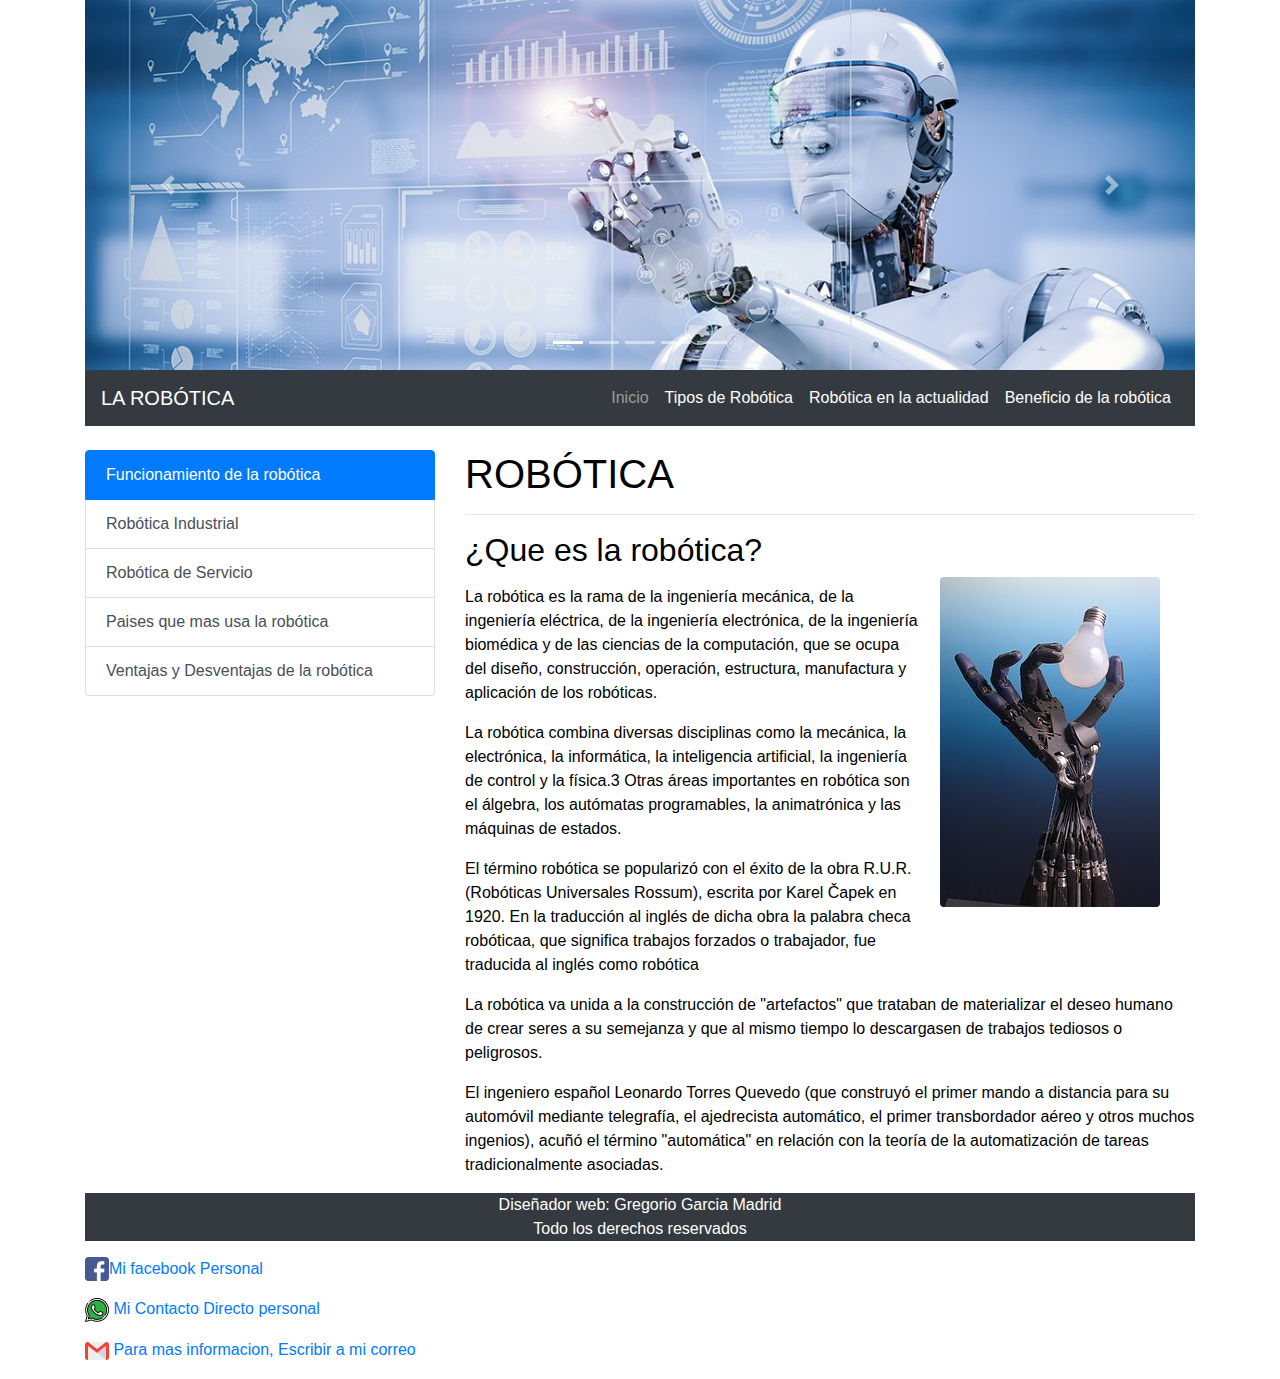
<file: index.html>
<!DOCTYPE html>
<html lang="es">

<head>
  <meta charset="UTF-8">

  <link rel="shortcut icon" type="image/x-ico" href="img/favicon.ico">
  <meta name="viewport" content="width=device-width, initial-scale=1.0">
  <link rel="stylesheet" href="css/bootstrap.css">
  <title>Pagina Sobre La Robótica</title>
</head>

<body>
  <div class="container">
    <header>
      <div id="carouselExampleIndicators" class="carousel slide" data-ride="carousel">
        <ol class="carousel-indicators">
          <li data-target="#carouselExampleIndicators" data-slide-to="0" class="active"></li>
          <li data-target="#carouselExampleIndicators" data-slide-to="1"></li>
          <li data-target="#carouselExampleIndicators" data-slide-to="2"></li>
          <li data-target="#carouselExampleIndicators" data-slide-to="3"></li>
          <li data-target="#carouselExampleIndicators" data-slide-to="4"></li>
        </ol>
        <div class="carousel-inner">
          <div class="carousel-item active">
            <img src="img/banner1.jpg" class="d-block w-100" alt="...">
          </div>
          <div class="carousel-item">
            <img src="img/banner2.jpg" class="d-block w-100" alt="...">
          </div>
          <div class="carousel-item">
            <img src="img/banner3.jpg" class="d-block w-100" alt="...">
          </div>
          <div class="carousel-item">
            <img src="img/banner4.jpg" class="d-block w-100" alt="...">
          </div>
          <div class="carousel-item">
            <img src="img/banner5.jpg" class="d-block w-100" alt="...">
          </div>
        </div>
        <a class="carousel-control-prev" href="#carouselExampleIndicators" role="button" data-slide="prev">
          <span class="carousel-control-prev-icon" aria-hidden="true"></span>
          <span class="sr-only">Previous</span>
        </a>
        <a class="carousel-control-next" href="#carouselExampleIndicators" role="button" data-slide="next">
          <span class="carousel-control-next-icon" aria-hidden="true"></span>
          <span class="sr-only">Next</span> </a>

      </div>
      <nav class="navbar navbar-expand-lg navbar-dark bg-dark">
        <a class="navbar-brand" href="#">LA ROBÓTICA</a>
        <button class="navbar-toggler" type="button" data-toggle="collapse" data-target="#navbarSupportedContent"
          aria-controls="navbarSupportedContent" aria-expanded="false" aria-label="Toggle navigation">
          <span class="navbar-toggler-icon"></span>
        </button>

        <div class="collapse navbar-collapse" id="navbarSupportedContent">
          <ul class="navbar-nav ml-auto">
            <li class="nav-item">
              <a class="nav-link" href="index.html">Inicio <span class="sr-only"></span></a>
            </li>
            <li class="nav-item active">
              <a class="nav-link" href="Tipos De Robótica.html">Tipos de Robótica</a>
            </li>
            <li class="nav-item active">
              <a class="nav-link" href="Robótica en la actualidad.html">Robótica en la actualidad</a>
            </li>
            <li class="nav-item active">
              <a class="nav-link" href="Beneficio de la Robótica.html">Beneficio de la robótica</a>
            </li>
          </ul>

        </div>
      </nav>
      <br>
      <section>
        <div class="row">
          <aside class="col-md-4 col-lg-4">
            <ul class="list-group">
              <a href="#" class="list-group-item list-group-item-action active">
                Funcionamiento de la robótica
              </a>
              <a href="Robótica Industrial.html" class="list-group-item list-group-item-action">Robótica
                Industrial</a>
              <a href="Robótica de servicio.html" class="list-group-item list-group-item-action">Robótica de
                Servicio</a>
              <a href="Paises que mas usan la Robótica.html" class="list-group-item list-group-item-action">Paises que
                mas usa la robótica</a>
              <a href="Ventajas de la Robótica.html" class="list-group-item list-group-item-action">Ventajas y Desventajas de la
                robótica</a>
            </ul>
          </aside>

          <article class="col-md-8 col-lg-8 col-sm-12 col-xs-12">
            <h1>ROBÓTICA</h1>
            <hr>
            <h2>¿Que es la robótica?</h2>
            <figure class="figure float-right" style=" margin-left: 15px; width: 35%;">
              <img src="img/img1.jpg" class="figure-img img-fluid rounded" alt="...">
              <figcaption class="figure-caption"></figcaption>
            </figure>

            <p class="text-justify">
            <p>La robótica es la rama de la ingeniería mecánica, de la ingeniería eléctrica,
              de la ingeniería electrónica, de la ingeniería biomédica y de las ciencias de la computación,
              que se ocupa del diseño, construcción, operación, estructura, manufactura y aplicación de los robóticas.
            </p>
            ​
            La robótica combina diversas disciplinas como la mecánica, la electrónica, la informática,
            la inteligencia artificial, la ingeniería de control y la física.3​ Otras áreas importantes
            en robótica son el álgebra, los autómatas programables, la animatrónica y las máquinas de estados.</p>

            <p>El término robótica se popularizó con el éxito de la obra R.U.R. (Robóticas Universales Rossum), escrita
              por
              Karel Čapek en 1920. En la traducción al inglés de dicha obra la palabra checa robóticaa, que significa
              trabajos
              forzados o trabajador, fue traducida al inglés como robótica</p>

            <p>La robótica va unida a la construcción de "artefactos" que trataban de materializar el
              deseo humano de crear seres a su semejanza y que al mismo tiempo lo descargasen de trabajos tediosos
              o peligrosos.</p>

            <p>El ingeniero español Leonardo Torres Quevedo (que construyó el primer mando a distancia para su
              automóvil mediante telegrafía, el ajedrecista automático, el primer transbordador aéreo y otros muchos
              ingenios), acuñó el término "automática" en relación con la teoría de la automatización de tareas
              tradicionalmente asociadas.</p>
            </p>
          </article>



          </article>
        </div>
      </section>
      <footer class="bg-dark text-white">
        <p class="text-center">
          Diseñador web: Gregorio Garcia Madrid<br>
          Todo los derechos reservados
        </p>

      </footer>
      <div class="container">
        <!-- (p>lorem)*20 (código a usar si tienes instalada la extensión emmet)-->
      </div>

      <div class="social">

        <a href="https://www.facebook.com/gregorio.m21"><img src="img/facebook.png" alt="Facebook"
            class="float-left"> Mi facebook Personal</a></p>

        <a href="https://wa.me/50499587536"><img src="img/whatsapp.png" alt="Whatsapp" class="float-center"> Mi Contacto
          Directo personal</a></p>

        <a href="mailto:gmadrid710@correo.com"><img src="img/gmail.png" alt="Gmail"> Para mas informacion, Escribir a mi
          correo</a></p>

        <script src="https://code.jquery.com/jquery-3.5.1.slim.min.js"
          integrity="sha384-DfXdz2htPH0lsSSs5nCTpuj/zy4C+OGpamoFVy38MVBnE+IbbVYUew+OrCXaRkfj"
          crossorigin="anonymous"></script>
        <script src="https://cdn.jsdelivr.net/npm/popper.js@1.16.1/dist/umd/popper.min.js"
          integrity="sha384-9/reFTGAW83EW2RDu2S0VKaIzap3H66lZH81PoYlFhbGU+6BZp6G7niu735Sk7lN"
          crossorigin="anonymous"></script>
        <script src="https://cdn.jsdelivr.net/npm/bootstrap@4.6.0/dist/js/bootstrap.min.js"
          integrity="sha384-+YQ4JLhjyBLPDQt//I+STsc9iw4uQqACwlvpslubQzn4u2UU2UFM80nGisd026JF"
          crossorigin="anonymous"></script>

</body>

</html>
</file>
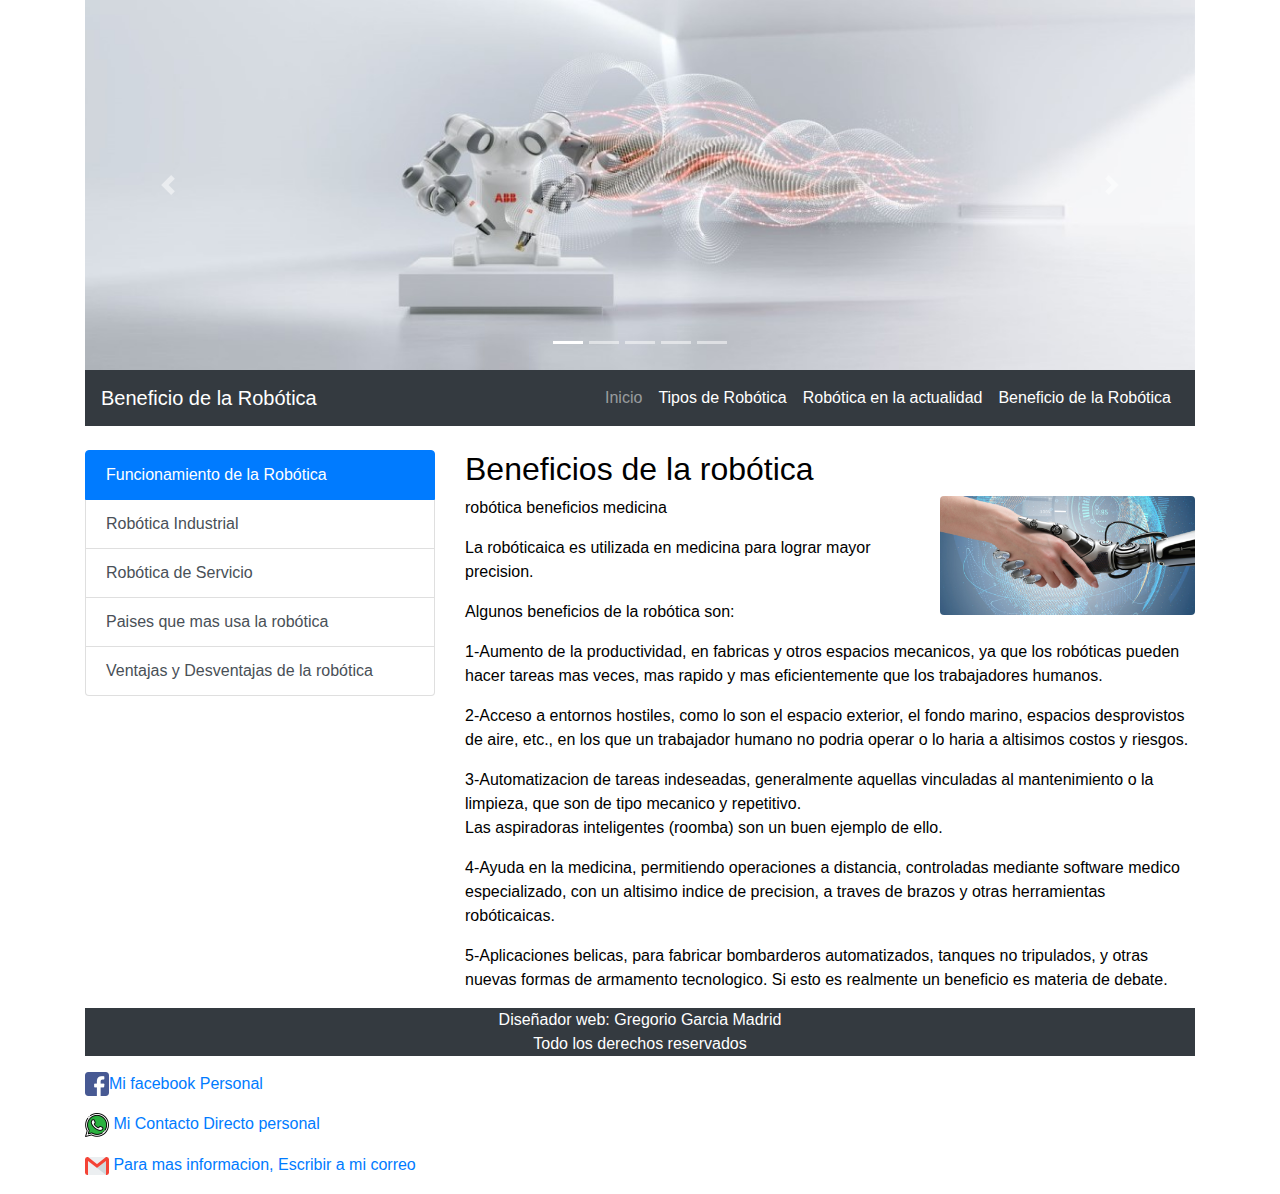
<file: Beneficio de la Robótica.html>
<!DOCTYPE html>
<html lang="es">

<head>
    <meta charset="UTF-8">

    <link rel="shortcut icon" type="image/x-ico" href="img/favicon.ico">
    <meta name="viewport" content="width=device-width, initial-scale=1.0">
    <link rel="stylesheet" href="css/bootstrap.css">
    <title>Pagina Sobre La Robótica</title>
</head>

<body>
    <div class="container">
        <header>
            <div id="carouselExampleIndicators" class="carousel slide" data-ride="carousel">
                <ol class="carousel-indicators">
                    <li data-target="#carouselExampleIndicators" data-slide-to="0" class="active"></li>
                    <li data-target="#carouselExampleIndicators" data-slide-to="1"></li>
                    <li data-target="#carouselExampleIndicators" data-slide-to="2"></li>
                    <li data-target="#carouselExampleIndicators" data-slide-to="3"></li>
                    <li data-target="#carouselExampleIndicators" data-slide-to="4"></li>
                </ol>
                <div class="carousel-inner">
                    <div class="carousel-item active">
                        <img src="img/Beneficios1.jpg" class="d-block w-100" alt="...">
                    </div>
                    <div class="carousel-item">
                        <img src="img/beneficio2s.jpg" class="d-block w-100" alt="...">
                    </div>
                    <div class="carousel-item">
                        <img src="img/beneficio3s.jpg" class="d-block w-100" alt="...">
                    </div>
                    <div class="carousel-item">
                        <img src="img/beneficio4.jpg" class="d-block w-100" alt="...">
                    </div>
                    <div class="carousel-item">
                        <img src="img/banner5.jpg" class="d-block w-100" alt="...">
                    </div>
                </div>
                <a class="carousel-control-prev" href="#carouselExampleIndicators" role="button" data-slide="prev">
                    <span class="carousel-control-prev-icon" aria-hidden="true"></span>
                    <span class="sr-only">Previous</span>
                </a>
                <a class="carousel-control-next" href="#carouselExampleIndicators" role="button" data-slide="next">
                    <span class="carousel-control-next-icon" aria-hidden="true"></span>
                    <span class="sr-only">Next</span> </a>

            </div>
            <nav class="navbar navbar-expand-lg navbar-dark bg-dark">
                <a class="navbar-brand" href="#">Beneficio de la Robótica</a>
                <button class="navbar-toggler" type="button" data-toggle="collapse"
                    data-target="#navbarSupportedContent" aria-controls="navbarSupportedContent" aria-expanded="false"
                    aria-label="Toggle navigation">
                    <span class="navbar-toggler-icon"></span>
                </button>

                <div class="collapse navbar-collapse" id="navbarSupportedContent">
                    <ul class="navbar-nav ml-auto">
                        <li class="nav-item">
                            <a class="nav-link" href="index.html">Inicio <span class="sr-only"></span></a>
                        </li>
                        <li class="nav-item active">
                            <a class="nav-link" href="Tipos De Robótica.html">Tipos de Robótica</a>
                        </li>
                        <li class="nav-item active">
                            <a class="nav-link" href="Robótica en la actualidad.html">Robótica en la actualidad</a>
                        </li>
                        <li class="nav-item active">
                            <a class="nav-link" href="Beneficio de la Robótica.html">Beneficio de la Robótica</a>
                        </li>
                    </ul>

                </div>
            </nav>
            <br>
            <section>
                <div class="row">
                    <aside class="col-md-4 col-lg-4">
                        <ul class="list-group">
                            <a href="#" class="list-group-item list-group-item-action active">
                                Funcionamiento de la Robótica
                            </a>
                            <a href="Robótica Industrial.html" class="list-group-item list-group-item-action">Robótica
                                Industrial</a>
                            <a href="Robótica de servicio.html" class="list-group-item list-group-item-action">Robótica de Servicio</a>
                            <a href="Paises que mas usan la robótica.html"
                                class="list-group-item list-group-item-action">Paises que mas usa la robótica</a>
                            <a href="Ventajas de la robótica.html"class="list-group-item list-group-item-action">Ventajas y Desventajas de la robótica</a>
                        </ul>
                    </aside>

                    <article class="col-md-8 col-lg-8 col-sm-12 col-xs-12">

                        <h2>Beneficios de la robótica</h2>
                        <figure class="figure float-right" style=" margin-left: 15px; width: 35%;">
                            <img src="img/beneficios.jpg" class="figure-img img-fluid rounded" alt="...">
                            <figcaption class="figure-caption"></figcaption>
                        </figure>

                        <p class="text-justify">
                            robótica beneficios medicina</p>
                        La robóticaica es utilizada en medicina para lograr mayor precision.</p>

                        Algunos beneficios de la robótica son:
                        </p>

                        1-Aumento de la productividad, en fabricas y otros espacios mecanicos, ya que los robóticas
                        pueden hacer tareas mas veces, mas rapido y
                        mas eficientemente que los trabajadores humanos.</p>

                        2-Acceso a entornos hostiles, como lo son el espacio exterior, el fondo marino, espacios
                        desprovistos de aire, etc.,
                        en los que un trabajador humano no podria operar o lo haria a altisimos costos y riesgos.
                        </p>

                        3-Automatizacion de tareas indeseadas, generalmente aquellas vinculadas al mantenimiento o la
                        limpieza, que son de tipo mecanico y
                        repetitivo.<br>
                        Las aspiradoras inteligentes (roomba) son un buen ejemplo de ello.</p>

                        4-Ayuda en la medicina, permitiendo operaciones a distancia, controladas mediante software
                        medico especializado,
                        con un altisimo indice de precision, a traves de brazos y otras herramientas robóticaicas.
                        </p>

                        5-Aplicaciones belicas, para fabricar bombarderos automatizados, tanques no tripulados,
                        y otras nuevas formas de armamento tecnologico. Si esto es realmente un beneficio es materia
                        de debate.</p>
                        </p>
                    </article>



                    </article>
                </div>
            </section>
            <footer class="bg-dark text-white">
                <p class="text-center">
                    Diseñador web: Gregorio Garcia Madrid<br>
                    Todo los derechos reservados
                </p>
            </footer>

            <div class="container">
                <!-- (p>lorem)*20 (código a usar si tienes instalada la extensión emmet)-->
            </div>

            <div class="social">

                <a href="https://www.facebook.com/gregorio.m21"><img src="img/facebook.png" alt="Facebook"
                        class="float-left"> Mi facebook Personal</a></p>

                <a href="https://wa.me/50499587536"><img src="img/whatsapp.png" alt="Whatsapp" class="float-center"> Mi
                    Contacto
                    Directo personal</a></p>

                <a href="mailto:gmadrid710@correo.com"><img src="img/gmail.png" alt="Gmail"> Para mas informacion,
                    Escribir a mi
                    correo</a></p>

                <script src="https://code.jquery.com/jquery-3.5.1.slim.min.js"
                    integrity="sha384-DfXdz2htPH0lsSSs5nCTpuj/zy4C+OGpamoFVy38MVBnE+IbbVYUew+OrCXaRkfj"
                    crossorigin="anonymous"></script>
                <script src="https://cdn.jsdelivr.net/npm/popper.js@1.16.1/dist/umd/popper.min.js"
                    integrity="sha384-9/reFTGAW83EW2RDu2S0VKaIzap3H66lZH81PoYlFhbGU+6BZp6G7niu735Sk7lN"
                    crossorigin="anonymous"></script>
                <script src="https://cdn.jsdelivr.net/npm/bootstrap@4.6.0/dist/js/bootstrap.min.js"
                    integrity="sha384-+YQ4JLhjyBLPDQt//I+STsc9iw4uQqACwlvpslubQzn4u2UU2UFM80nGisd026JF"
                    crossorigin="anonymous"></script>

</body>

</html>
</file>
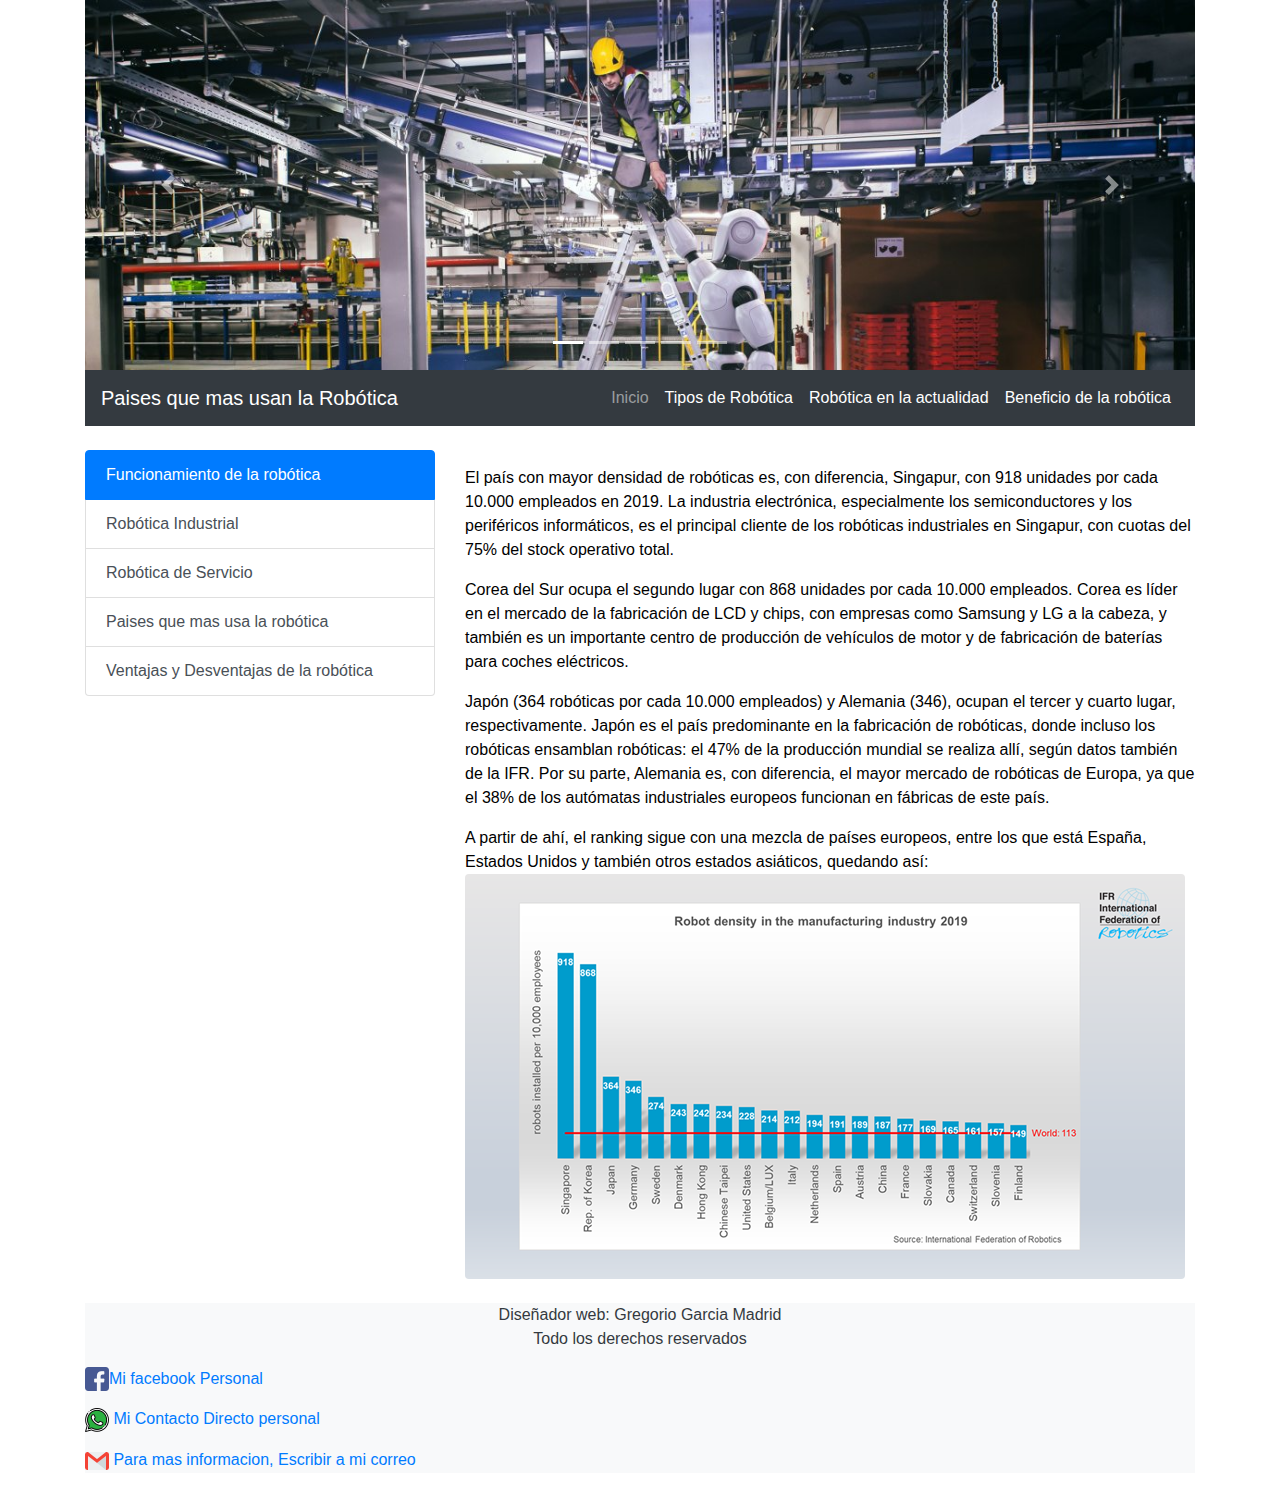
<file: Paises que mas usan la Robótica.html>
<!DOCTYPE html>
<html lang="es">

<head>
    <meta charset="UTF-8">

    <link rel="shortcut icon" type="image/x-ico" href="img/favicon.ico">
    <meta name="viewport" content="width=device-width, initial-scale=1.0">
    <link rel="stylesheet" href="css/bootstrap.css">
     <title>Pagina Sobre La robótica</title>
</head>

<body>
  <div class="container">
    <header>
      <div id="carouselExampleIndicators" class="carousel slide" data-ride="carousel">
        <ol class="carousel-indicators">
          <li data-target="#carouselExampleIndicators" data-slide-to="0" class="active"></li>
          <li data-target="#carouselExampleIndicators" data-slide-to="1"></li>
          <li data-target="#carouselExampleIndicators" data-slide-to="2"></li>
          <li data-target="#carouselExampleIndicators" data-slide-to="3"></li>
          <li data-target="#carouselExampleIndicators" data-slide-to="4"></li>
        </ol>
        <div class="carousel-inner">
          <div class="carousel-item active">
            <img src="img/Industrial1.jpeg" class="d-block w-100" alt="...">
          </div>
          <div class="carousel-item">
            <img src="img/Industrial2.jpeg" class="d-block w-100" alt="...">
          </div>
          <div class="carousel-item">
            <img src="img/Industrial3.jpeg" class="d-block w-100" alt="...">
          </div>
          <div class="carousel-item">
            <img src="img/Industrial4.jpeg" class="d-block w-100" alt="...">
          </div>
          <div class="carousel-item">
            <img src="img/Industrial5.jpeg" class="d-block w-100" alt="...">
          </div>
        </div>
        <a class="carousel-control-prev" href="#carouselExampleIndicators" role="button" data-slide="prev">
          <span class="carousel-control-prev-icon" aria-hidden="true"></span>
          <span class="sr-only">Previous</span>
        </a>
        <a class="carousel-control-next" href="#carouselExampleIndicators" role="button" data-slide="next">
          <span class="carousel-control-next-icon" aria-hidden="true"></span>
          <span class="sr-only">Next</span> </a>

      </div>
      <nav class="navbar navbar-expand-lg navbar-dark bg-dark">
        <a class="navbar-brand" href="#">Paises que mas usan la Robótica</a>
        <button class="navbar-toggler" type="button" data-toggle="collapse" data-target="#navbarSupportedContent"
          aria-controls="navbarSupportedContent" aria-expanded="false" aria-label="Toggle navigation">
          <span class="navbar-toggler-icon"></span>
        </button>

        <div class="collapse navbar-collapse" id="navbarSupportedContent">
          <ul class="navbar-nav ml-auto">
            <li class="nav-item">
              <a class="nav-link" href="index.html">Inicio <span class="sr-only"></span></a>
            </li>
            <li class="nav-item active">
              <a class="nav-link" href="Tipos De Robótica.html">Tipos de Robótica</a>
            </li>
            <li class="nav-item active">
              <a class="nav-link" href="Robótica en la actualidad.html">Robótica en la actualidad</a>
            </li>
            <li class="nav-item active">
              <a class="nav-link" href="Beneficio de la Robótica.html">Beneficio de la robótica</a>
            </li>
          </ul>

        </div>
      </nav>
  <br>
  <section>
    <div class="row">
      <aside class="col-md-4 col-lg-4">
        <ul class="list-group">
          <a href="#" class="list-group-item list-group-item-action active">
            Funcionamiento de la robótica
          </a>
          <a href="Robótica Industrial.html" class="list-group-item list-group-item-action">Robótica Industrial</a>
          <a href="Robótica de servicio.html" class="list-group-item list-group-item-action">Robótica de Servicio</a>
          <a href="Paises que mas usan la Robótica.html" class="list-group-item list-group-item-action">Paises que mas usa la robótica</a>
          <a href="Ventajas de la Robótica.html" class="list-group-item list-group-item-action">Ventajas y Desventajas de la robótica</a>
        </ul>
      </aside>

      <article class="col-md-8 col-lg-8 col-sm-12 col-xs-12">
        <figure class="figure float-right" style=" margin-left: 15px; width: 35%;">
          <figcaption class="figure-caption"></figcaption>
        </figure>

        <p class="text-justify">
        <p>
            El país con mayor densidad de robóticas es, con diferencia, Singapur, con 918 unidades por cada 10.000 empleados en 2019.
             La industria electrónica, especialmente los semiconductores y los periféricos informáticos, es el principal cliente de los robóticas
              industriales en Singapur, con cuotas del 75% del stock operativo total.

            <p>Corea del Sur ocupa el segundo lugar con 868 unidades por cada 10.000 empleados.
             Corea es líder en el mercado de la fabricación de LCD y chips, con empresas como Samsung y LG a la cabeza, 
             y también es un importante centro de producción de vehículos de motor y de fabricación de baterías para coches eléctricos.</p>
            
            <p>Japón (364 robóticas por cada 10.000 empleados) y Alemania (346), ocupan el tercer y cuarto lugar, respectivamente.
            Japón es el país predominante en la fabricación de robóticas, donde incluso los robóticas ensamblan robóticas: el 47% de la producción 
            mundial se realiza allí, según datos también de la IFR. Por su parte, Alemania es, con diferencia, el mayor mercado de robóticas de
            Europa, ya que el 38% de los autómatas industriales europeos funcionan en fábricas de este país.</p>
            
            <p></p>A partir de ahí, el ranking sigue con una mezcla de países europeos, entre los que está España, Estados Unidos y también otros 
            estados asiáticos, quedando así:<img src="img/Img2.jpg" class="figure-img img-fluid rounded" alt="..."></p>
        </p>
      </article>



      </article>
    </div>
  </section>
      <footer class="bg-light text-dark">
        <p class="text-center">
          Diseñador web: Gregorio Garcia Madrid<br>
          Todo los derechos reservados

        </p>
        
        <div class="container">
          <!-- (p>lorem)*20 (código a usar si tienes instalada la extensión emmet)-->
        </div>
  
        <div class="social">
  
          <a href="https://www.facebook.com/gregorio.m21"><img src="img/facebook.png" alt="Facebook"
              class="float-left"> Mi facebook Personal</a></p>
  
          <a href="https://wa.me/50499587536"><img src="img/whatsapp.png" alt="Whatsapp" class="float-center"> Mi Contacto
            Directo personal</a></p>
  
          <a href="mailto:gmadrid710@correo.com"><img src="img/gmail.png" alt="Gmail"> Para mas informacion, Escribir a mi
            correo</a></p>

      </footer>



  <script src="https://code.jquery.com/jquery-3.5.1.slim.min.js"
    integrity="sha384-DfXdz2htPH0lsSSs5nCTpuj/zy4C+OGpamoFVy38MVBnE+IbbVYUew+OrCXaRkfj"
    crossorigin="anonymous"></script>
  <script src="https://cdn.jsdelivr.net/npm/popper.js@1.16.1/dist/umd/popper.min.js"
    integrity="sha384-9/reFTGAW83EW2RDu2S0VKaIzap3H66lZH81PoYlFhbGU+6BZp6G7niu735Sk7lN"
    crossorigin="anonymous"></script>
  <script src="https://cdn.jsdelivr.net/npm/bootstrap@4.6.0/dist/js/bootstrap.min.js"
    integrity="sha384-+YQ4JLhjyBLPDQt//I+STsc9iw4uQqACwlvpslubQzn4u2UU2UFM80nGisd026JF"
    crossorigin="anonymous"></script>

</body>

</html>
</file>
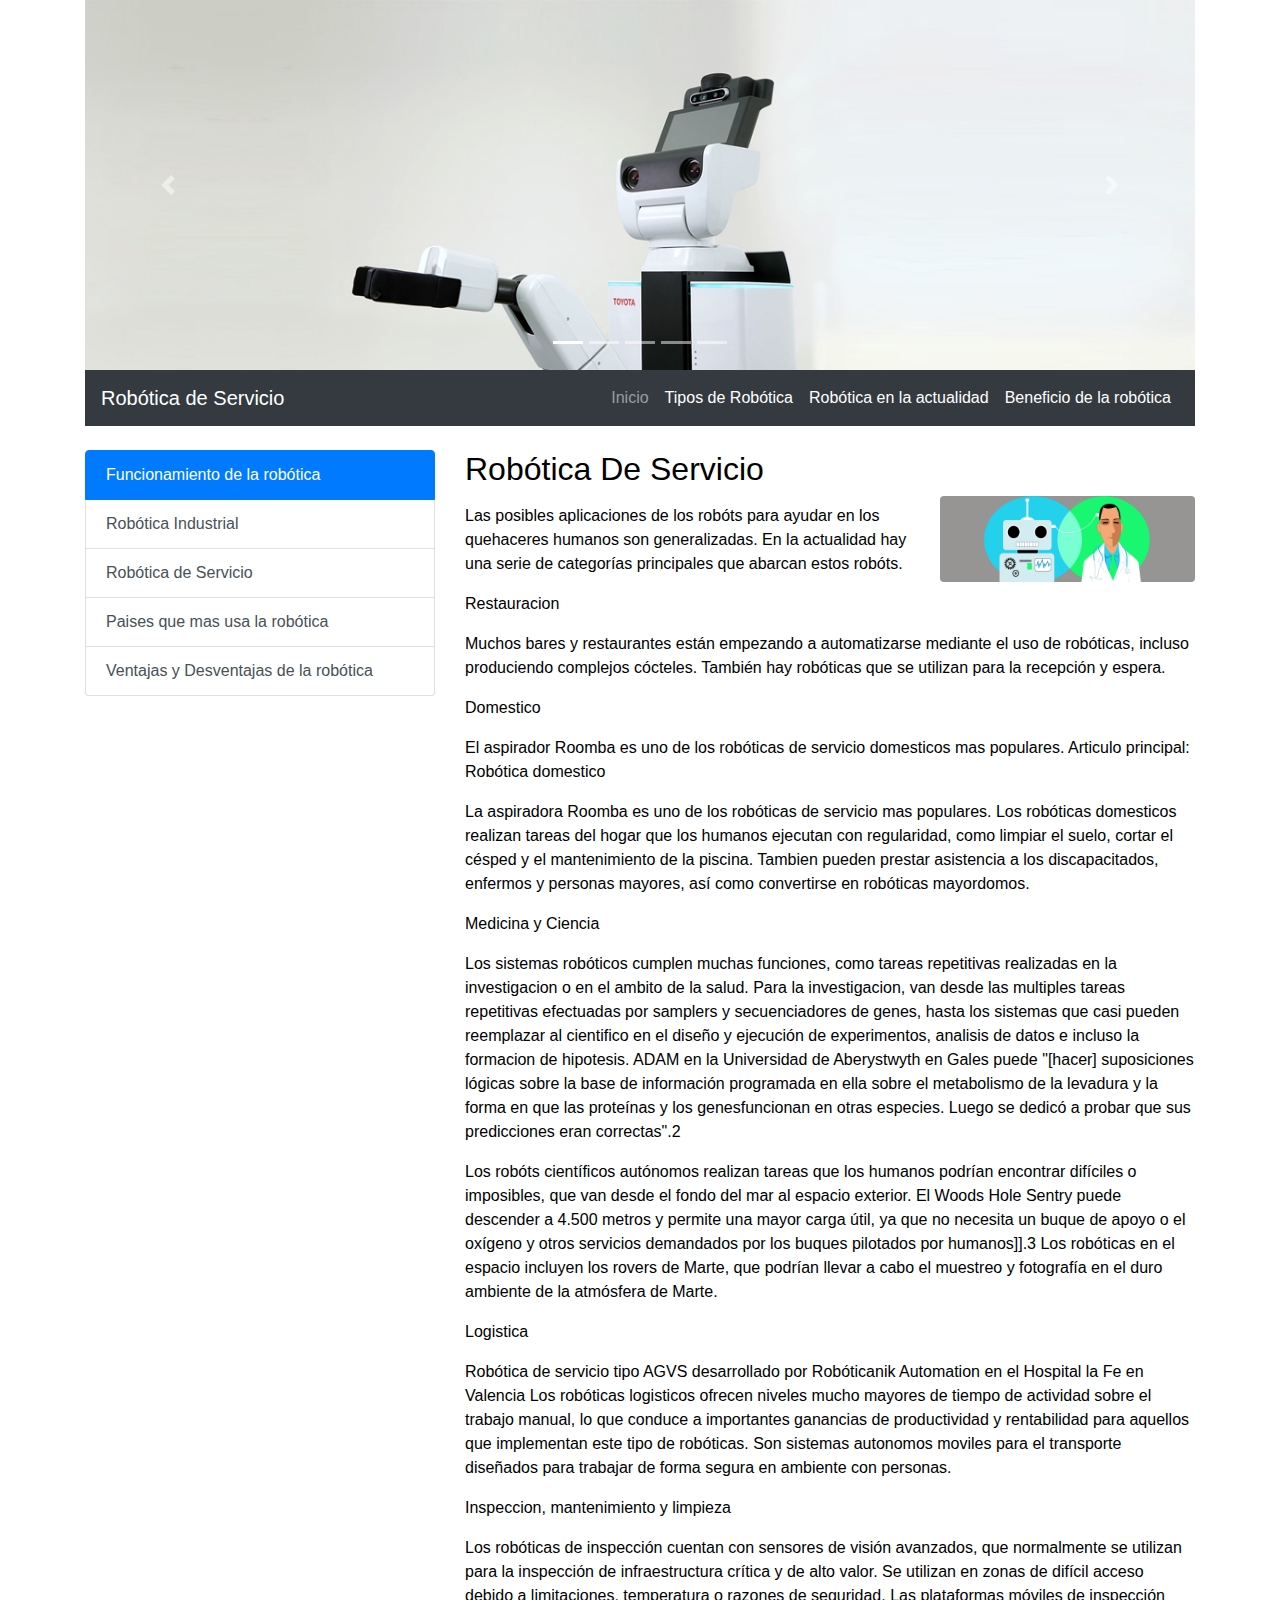
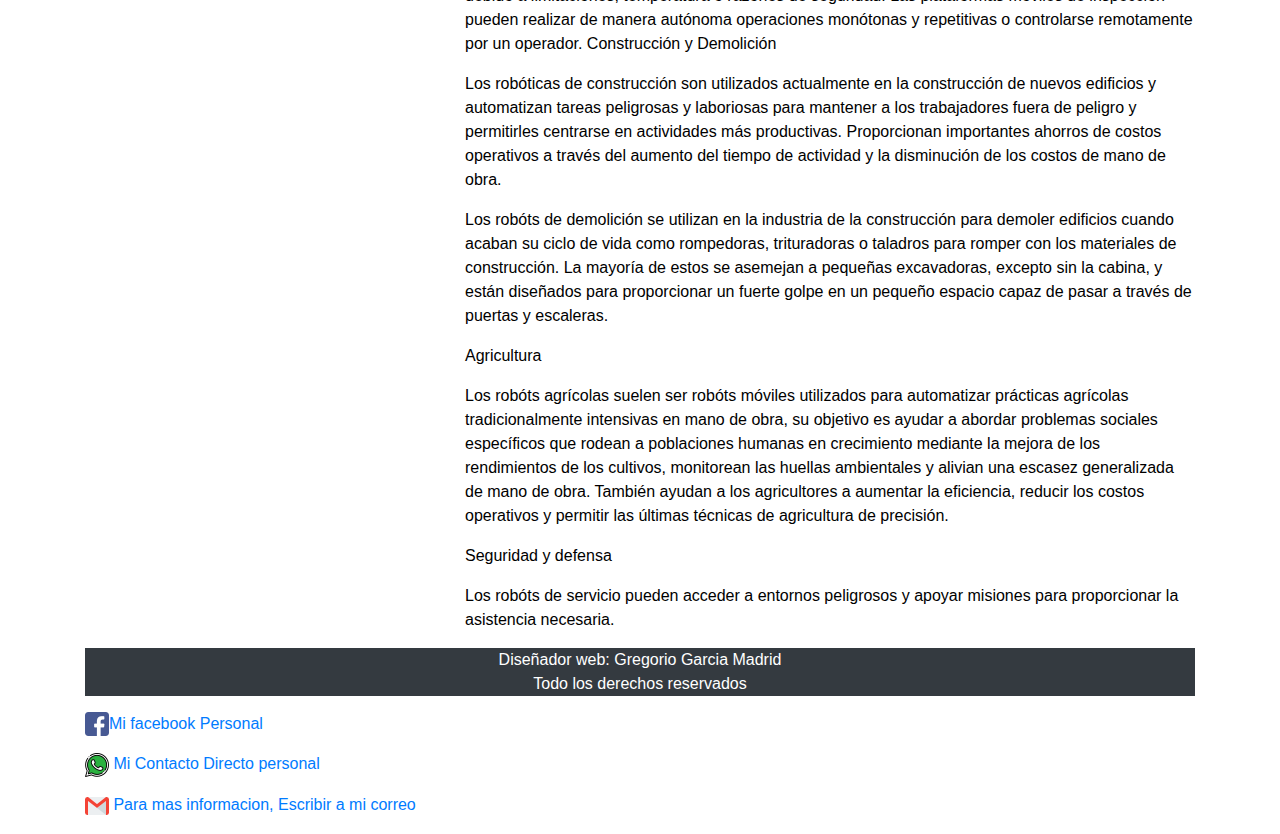
<file: Robótica de servicio.html>
<!DOCTYPE html>
<html lang="es">

<head>
  <meta charset="UTF-8">

  <link rel="shortcut icon" type="image/x-ico" href="img/favicon.ico">
  <meta name="viewport" content="width=device-width, initial-scale=1.0">
  <link rel="stylesheet" href="css/bootstrap.css">
  <title>Pagina Sobre La Robótica</title>
</head>

<body>
  <div class="container">
    <header>
      <div id="carouselExampleIndicators" class="carousel slide" data-ride="carousel">
        <ol class="carousel-indicators">
          <li data-target="#carouselExampleIndicators" data-slide-to="0" class="active"></li>
          <li data-target="#carouselExampleIndicators" data-slide-to="1"></li>
          <li data-target="#carouselExampleIndicators" data-slide-to="2"></li>
          <li data-target="#carouselExampleIndicators" data-slide-to="3"></li>
          <li data-target="#carouselExampleIndicators" data-slide-to="4"></li>
        </ol>
        <div class="carousel-inner">
          <div class="carousel-item active">
            <img src="img/Servicio1.jpeg" class="d-block w-100" alt="...">
          </div>
          <div class="carousel-item">
            <img src="img/Servicio3.jpg" class="d-block w-100" alt="...">
          </div>
          <div class="carousel-item">
            <img src="img/banner3.jpg" class="d-block w-100" alt="...">
          </div>
          <div class="carousel-item">
            <img src="img/banner4.jpg" class="d-block w-100" alt="...">
          </div>
          <div class="carousel-item">
            <img src="img/Servicio4.jpg" class="d-block w-100" alt="...">
          </div>
        </div>
        <a class="carousel-control-prev" href="#carouselExampleIndicators" role="button" data-slide="prev">
          <span class="carousel-control-prev-icon" aria-hidden="true"></span>
          <span class="sr-only">Previous</span>
        </a>
        <a class="carousel-control-next" href="#carouselExampleIndicators" role="button" data-slide="next">
          <span class="carousel-control-next-icon" aria-hidden="true"></span>
          <span class="sr-only">Next</span> </a>

      </div>
      <nav class="navbar navbar-expand-lg navbar-dark bg-dark">
        <a class="navbar-brand" href="#">Robótica de Servicio</a>
        <button class="navbar-toggler" type="button" data-toggle="collapse" data-target="#navbarSupportedContent"
          aria-controls="navbarSupportedContent" aria-expanded="false" aria-label="Toggle navigation">
          <span class="navbar-toggler-icon"></span>
        </button>

        <div class="collapse navbar-collapse" id="navbarSupportedContent">
          <ul class="navbar-nav ml-auto">
            <li class="nav-item">
              <a class="nav-link" href="index.html">Inicio <span class="sr-only"></span></a>
            </li>
            <li class="nav-item active">
              <a class="nav-link" href="Tipos De Robótica.html">Tipos de Robótica</a>
            </li>
            <li class="nav-item active">
              <a class="nav-link" href="Robótica en la actualidad.html">Robótica en la actualidad</a>
            </li>
            <li class="nav-item active">
              <a class="nav-link" href="Beneficio de la Robótica.html">Beneficio de la robótica</a>
            </li>
          </ul>

        </div>
      </nav>
      <br>
      <section>
        <div class="row">
          <aside class="col-md-4 col-lg-4">
            <ul class="list-group">
              <a href="#" class="list-group-item list-group-item-action active">
                Funcionamiento de la robótica
              </a>
              <a href="Robótica Industrial.html" class="list-group-item list-group-item-action">Robótica
                Industrial</a>
              <a href="Robótica de servicio.html" class="list-group-item list-group-item-action">Robótica de
                Servicio</a>
              <a href="Paises que mas usan la Robótica.html" class="list-group-item list-group-item-action">Paises que
                mas usa la robótica</a>
              <a href="Ventajas de la Robótica.htmls" class="list-group-item list-group-item-action">Ventajas y Desventajas de la
                robótica</a>
            </ul>
          </aside>

          <article class="col-md-8 col-lg-8 col-sm-12 col-xs-12">
            <h2>Robótica De Servicio</h2>
            <figure class="figure float-right" style=" margin-left: 15px; width: 35%;">
              <img src="img/Servicio.jpeg" class="figure-img img-fluid rounded" alt="...">
              <figcaption class="figure-caption"></figcaption>
            </figure>

            <p class="text-justify">
            <p>Las posibles aplicaciones de los robóts para ayudar en los quehaceres humanos son generalizadas.
              En la actualidad hay una serie de categorías principales que abarcan estos robóts.</p>
            
            Restauracion​
            </p>

            Muchos bares y restaurantes están empezando a automatizarse mediante el uso de robóticas, incluso
            produciendo complejos cócteles.
            También hay robóticas que se utilizan para la recepción y espera.</p>

            Domestico
            </p>

            <p>El aspirador Roomba es uno de los robóticas de servicio domesticos mas populares.
              Articulo principal: Robótica domestico</p>

            La aspiradora Roomba es uno de los robóticas de servicio mas populares. Los robóticas domesticos realizan
            tareas del hogar que los
            humanos ejecutan con regularidad, como limpiar el suelo, cortar el césped y el mantenimiento de la piscina.
            Tambien pueden prestar
            asistencia a los discapacitados, enfermos y personas mayores, así como convertirse en robóticas mayordomos.
            </p>

            Medicina y Ciencia
            ​</p>

            <p>Los sistemas robóticos cumplen muchas funciones, como tareas repetitivas realizadas en la investigacion o
              en el ambito de la salud.
              Para la investigacion, van desde las multiples tareas repetitivas efectuadas por samplers y secuenciadores
              de genes, hasta los sistemas
              que casi pueden reemplazar al cientifico en el diseño y ejecución de experimentos, analisis de datos e
              incluso la formacion de hipotesis.
              ADAM en la Universidad de Aberystwyth en Gales puede "[hacer] suposiciones lógicas sobre la base de
              información programada en ella sobre
              el metabolismo de la levadura y la forma en que las proteínas y los genesfuncionan en otras especies.
              Luego se dedicó a probar que sus
              predicciones eran correctas".2​ </p>

            <p>Los robóts científicos autónomos realizan tareas que los humanos podrían encontrar difíciles o
              imposibles, que van desde el fondo del mar
              al espacio exterior. El Woods Hole Sentry puede descender a 4.500 metros y permite una mayor carga útil,
              ya que no necesita un buque de
              apoyo o el oxígeno y otros servicios demandados por los buques pilotados por humanos]].3​ Los robóticas en
              el espacio incluyen los rovers de
              Marte, que podrían llevar a cabo el muestreo y fotografía en el duro ambiente de la atmósfera de Marte.
            </p>

            Logistica​
            </p>

            <p>Robótica de servicio tipo AGVS desarrollado por Robóticanik Automation en el Hospital la Fe en Valencia
              Los robóticas logisticos ofrecen niveles mucho mayores de tiempo de actividad sobre el trabajo manual, lo
              que conduce a importantes
              ganancias de productividad y rentabilidad para aquellos que implementan este tipo de robóticas. Son
              sistemas autonomos moviles para el
              transporte diseñados para trabajar de forma segura en ambiente con personas.
            </p>

            Inspeccion, mantenimiento y limpieza​
            </p>

            Los robóticas de inspección cuentan con sensores de visión avanzados, que normalmente se utilizan para la
            inspección de infraestructura crítica y de alto valor. Se utilizan en zonas de difícil acceso debido a
            limitaciones, temperatura o razones de seguridad. Las plataformas móviles de inspección pueden realizar de
            manera autónoma operaciones monótonas y repetitivas o controlarse remotamente por un operador.

            Construcción y Demolición​</p>

            Los robóticas de construcción son utilizados actualmente en la construcción de nuevos edificios y
            automatizan tareas peligrosas y laboriosas para mantener a los trabajadores fuera de peligro y permitirles
            centrarse en actividades más productivas. Proporcionan importantes ahorros de costos operativos a través del
            aumento del tiempo de actividad y la disminución de los costos de mano de obra.</p>

            Los robóts de demolición se utilizan en la industria de la construcción para demoler edificios cuando
            acaban su ciclo de vida como rompedoras, trituradoras o taladros para romper con los materiales de
            construcción. La mayoría de estos se asemejan a pequeñas excavadoras, excepto sin la cabina, y están
            diseñados para proporcionar un fuerte golpe en un pequeño espacio capaz de pasar a través de puertas y
            escaleras.</p>

            Agricultura​</p>

            Los robóts agrícolas suelen ser robóts móviles utilizados para automatizar prácticas agrícolas
            tradicionalmente intensivas en mano de obra, su objetivo es ayudar a abordar problemas sociales específicos
            que rodean a poblaciones humanas en crecimiento mediante la mejora de los rendimientos de los cultivos,
            monitorean las huellas ambientales y alivian una escasez generalizada de mano de obra. También ayudan a los
            agricultores a aumentar la eficiencia, reducir los costos operativos y permitir las últimas técnicas de
            agricultura de precisión.</p>

            Seguridad y defensa​</p>

            Los robóts de servicio pueden acceder a entornos peligrosos y apoyar misiones para proporcionar la
            asistencia necesaria.</p>

            </p>
          </article>



          </article>
        </div>
      </section>
      <footer class="bg-dark text-white">
        <p class="text-center">
          Diseñador web: Gregorio Garcia Madrid<br>
          Todo los derechos reservados
        </p>
      </footer>

      <div class="container">
        <!-- (p>lorem)*20 (código a usar si tienes instalada la extensión emmet)-->
      </div>

      <div class="social">

        <a href="https://www.facebook.com/gregorio.m21"><img src="img/facebook.png" alt="Facebook"
            class="float-left"> Mi facebook Personal</a></p>

        <a href="https://wa.me/50499587536"><img src="img/whatsapp.png" alt="Whatsapp" class="float-center"> Mi Contacto
          Directo personal</a></p>

        <a href="mailto:gmadrid710@correo.com"><img src="img/gmail.png" alt="Gmail"> Para mas informacion, Escribir a mi
          correo</a></p>

        <script src="https://code.jquery.com/jquery-3.5.1.slim.min.js"
          integrity="sha384-DfXdz2htPH0lsSSs5nCTpuj/zy4C+OGpamoFVy38MVBnE+IbbVYUew+OrCXaRkfj"
          crossorigin="anonymous"></script>
        <script src="https://cdn.jsdelivr.net/npm/popper.js@1.16.1/dist/umd/popper.min.js"
          integrity="sha384-9/reFTGAW83EW2RDu2S0VKaIzap3H66lZH81PoYlFhbGU+6BZp6G7niu735Sk7lN"
          crossorigin="anonymous"></script>
        <script src="https://cdn.jsdelivr.net/npm/bootstrap@4.6.0/dist/js/bootstrap.min.js"
          integrity="sha384-+YQ4JLhjyBLPDQt//I+STsc9iw4uQqACwlvpslubQzn4u2UU2UFM80nGisd026JF"
          crossorigin="anonymous"></script>

</body>

</html>
</file>
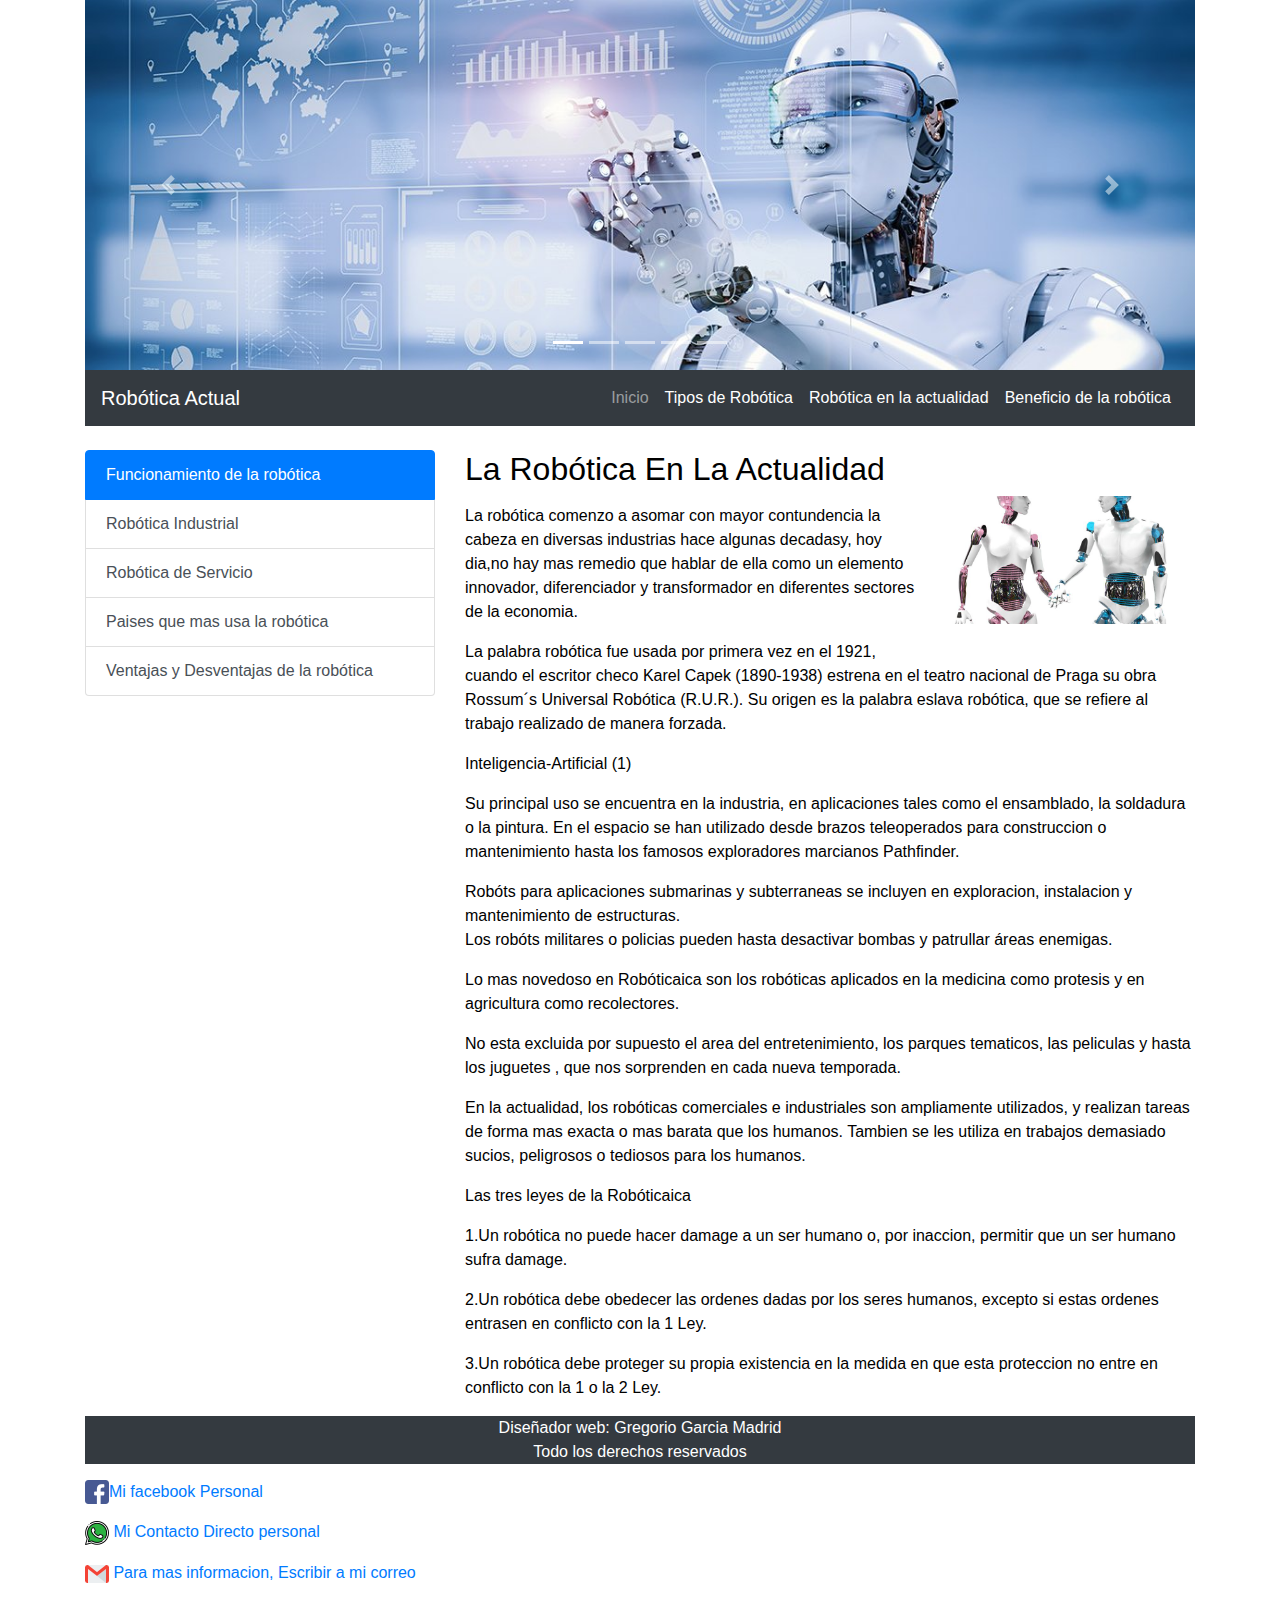
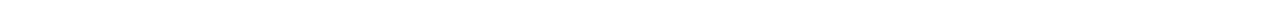
<file: Robótica en la actualidad.html>
<!DOCTYPE html>
<html lang="es">

<head>
  <meta charset="UTF-8">

  <link rel="shortcut icon" type="image/x-ico" href="img/favicon.ico">
  <meta name="viewport" content="width=device-width, initial-scale=1.0">
  <link rel="stylesheet" href="css/bootstrap.css">
  <title>Pagina Sobre La Robótica</title>
</head>

<body>

  <div class="container">
    <header>
      <div id="carouselExampleIndicators" class="carousel slide" data-ride="carousel">
        <ol class="carousel-indicators">
          <li data-target="#carouselExampleIndicators" data-slide-to="0" class="active"></li>
          <li data-target="#carouselExampleIndicators" data-slide-to="1"></li>
          <li data-target="#carouselExampleIndicators" data-slide-to="2"></li>
          <li data-target="#carouselExampleIndicators" data-slide-to="3"></li>
          <li data-target="#carouselExampleIndicators" data-slide-to="4"></li>
        </ol>
        <div class="carousel-inner">
          <div class="carousel-item active">
            <img src="img/banner1.jpg" class="d-block w-100" alt="...">
          </div>
          <div class="carousel-item">
            <img src="img/banner2.jpg" class="d-block w-100" alt="...">
          </div>
          <div class="carousel-item">
            <img src="img/banner3.jpg" class="d-block w-100" alt="...">
          </div>
          <div class="carousel-item">
            <img src="img/banner4.jpg" class="d-block w-100" alt="...">
          </div>
          <div class="carousel-item">
            <img src="img/banner5.jpg" class="d-block w-100" alt="...">
          </div>
        </div>
        <a class="carousel-control-prev" href="#carouselExampleIndicators" role="button" data-slide="prev">
          <span class="carousel-control-prev-icon" aria-hidden="true"></span>
          <span class="sr-only">Previous</span>
        </a>
        <a class="carousel-control-next" href="#carouselExampleIndicators" role="button" data-slide="next">
          <span class="carousel-control-next-icon" aria-hidden="true"></span>
          <span class="sr-only">Next</span> </a>

      </div>
      <nav class="navbar navbar-expand-lg navbar-dark bg-dark">
        <a class="navbar-brand" href="#">Robótica Actual</a>
        <button class="navbar-toggler" type="button" data-toggle="collapse" data-target="#navbarSupportedContent"
          aria-controls="navbarSupportedContent" aria-expanded="false" aria-label="Toggle navigation">
          <span class="navbar-toggler-icon"></span>
        </button>

        <div class="collapse navbar-collapse" id="navbarSupportedContent">
          <ul class="navbar-nav ml-auto">
            <li class="nav-item">
              <a class="nav-link" href="index.html">Inicio <span class="sr-only"></span></a>
            </li>
            <li class="nav-item active">
              <a class="nav-link" href="Tipos De Robótica.html">Tipos de Robótica</a>
            </li>
            <li class="nav-item active">
              <a class="nav-link" href="Robótica en la actualidad.html">Robótica en la actualidad</a>
            </li>
            <li class="nav-item active">
              <a class="nav-link" href="Beneficio de la Robótica.html">Beneficio de la robótica</a>
            </li>
          </ul>

        </div>
      </nav>
      <br>
      <section>
        <div class="row">
          <aside class="col-md-4 col-lg-4">
            <ul class="list-group">
              <a href="#" class="list-group-item list-group-item-action active">
                Funcionamiento de la robótica
              </a>
              <a href="Robótica Industrial.html" class="list-group-item list-group-item-action">Robótica Industrial</a>
              <a href="Robótica de servicio.html" class="list-group-item list-group-item-action">Robótica de Servicio</a>
              <a href="Paises que mas usan la Robótica.html" class="list-group-item list-group-item-action">Paises que mas usa la robótica</a>
              <a href="Ventajas de la Robótica.html" class="list-group-item list-group-item-action">Ventajas y Desventajas de la robótica</a>
            </ul>
          </aside>

          <article class="col-md-8 col-lg-8 col-sm-12 col-xs-12">
            <h2>La Robótica En La Actualidad</h2>
            <figure class="figure float-right" style=" margin-left: 15px; width: 35%;">
              <img src="img/Robot.jpg" class="figure-img img-fluid rounded" alt="...">
              <figcaption class="figure-caption"></figcaption>
            </figure>

            <p class="text-justify">
            <p>
              La robótica comenzo a asomar con mayor contundencia la cabeza en diversas industrias hace algunas
              decadasy, hoy dia,no hay mas remedio que hablar de ella como un elemento innovador, diferenciador y transformador en
              diferentes sectores de la economia.
            </p>

            La palabra robótica fue usada por primera vez en el 1921, cuando el escritor checo Karel Capek (1890-1938)
            estrena en el
            teatro nacional de Praga su obra Rossum´s Universal Robótica (R.U.R.). Su origen es la palabra eslava
            robótica,
            que se refiere al
            trabajo realizado de manera forzada.
            </p>

            Inteligencia-Artificial (1)
            </p>

            Su principal uso se encuentra en la industria, en aplicaciones tales como el ensamblado, la soldadura o la
            pintura.
            En el espacio se han utilizado desde brazos teleoperados para construccion o mantenimiento hasta los famosos
            exploradores
            marcianos Pathfinder.
            </p>


            Robóts para aplicaciones submarinas y subterraneas se incluyen en exploracion, instalacion y
            mantenimiento
            de estructuras.<br>
            Los robóts militares o policias pueden hasta
            desactivar bombas y patrullar áreas enemigas.</p>

            Lo mas novedoso en Robóticaica son los robóticas aplicados en la medicina como protesis y en agricultura
            como
            recolectores.</p>

            No esta excluida por supuesto el area del entretenimiento, los parques tematicos, las peliculas y hasta los
            juguetes
            , que nos sorprenden en cada nueva temporada.</p>

            En la actualidad, los robóticas comerciales e industriales son ampliamente utilizados, y realizan tareas de
            forma mas exacta o mas
            barata que los humanos. Tambien se les utiliza en trabajos demasiado sucios, peligrosos o tediosos para los
            humanos.</p>

            Las tres leyes de la Robóticaica</p>
            1.Un robótica no puede hacer damage a un ser humano o, por inaccion, permitir que un ser humano sufra
            damage.
            </p>
            2.Un robótica debe obedecer las ordenes dadas por los seres humanos, excepto si estas ordenes entrasen en
            conflicto con la 1 Ley.</p>
            3.Un robótica debe proteger su propia existencia en la medida en que esta proteccion no entre en conflicto
            con
            la 1 o la 2 Ley.
            <br>
            </p>
          </article>



          </article>
        </div>
      </section>
      <footer class="bg-dark text-white">
        <p class="text-center">
          Diseñador web: Gregorio Garcia Madrid<br>
          Todo los derechos reservados
        </p>
      </footer>

      <div class="container">
        <!-- (p>lorem)*20 (código a usar si tienes instalada la extensión emmet)-->
      </div>

      <div class="social">

        <a href="https://www.facebook.com/gregorio.m21"><img src="img/facebook.png" alt="Facebook"
            class="float-left"> Mi facebook Personal</a></p>

        <a href="https://wa.me/50499587536"><img src="img/whatsapp.png" alt="Whatsapp" class="float-center"> Mi Contacto
          Directo personal</a></p>

        <a href="mailto:gmadrid710@correo.com"><img src="img/gmail.png" alt="Gmail"> Para mas informacion, Escribir a mi
          correo</a></p>

        <script src="https://code.jquery.com/jquery-3.5.1.slim.min.js"
          integrity="sha384-DfXdz2htPH0lsSSs5nCTpuj/zy4C+OGpamoFVy38MVBnE+IbbVYUew+OrCXaRkfj"
          crossorigin="anonymous"></script>
        <script src="https://cdn.jsdelivr.net/npm/popper.js@1.16.1/dist/umd/popper.min.js"
          integrity="sha384-9/reFTGAW83EW2RDu2S0VKaIzap3H66lZH81PoYlFhbGU+6BZp6G7niu735Sk7lN"
          crossorigin="anonymous"></script>
        <script src="https://cdn.jsdelivr.net/npm/bootstrap@4.6.0/dist/js/bootstrap.min.js"
          integrity="sha384-+YQ4JLhjyBLPDQt//I+STsc9iw4uQqACwlvpslubQzn4u2UU2UFM80nGisd026JF"
          crossorigin="anonymous"></script>

</body>

</html>
</file>
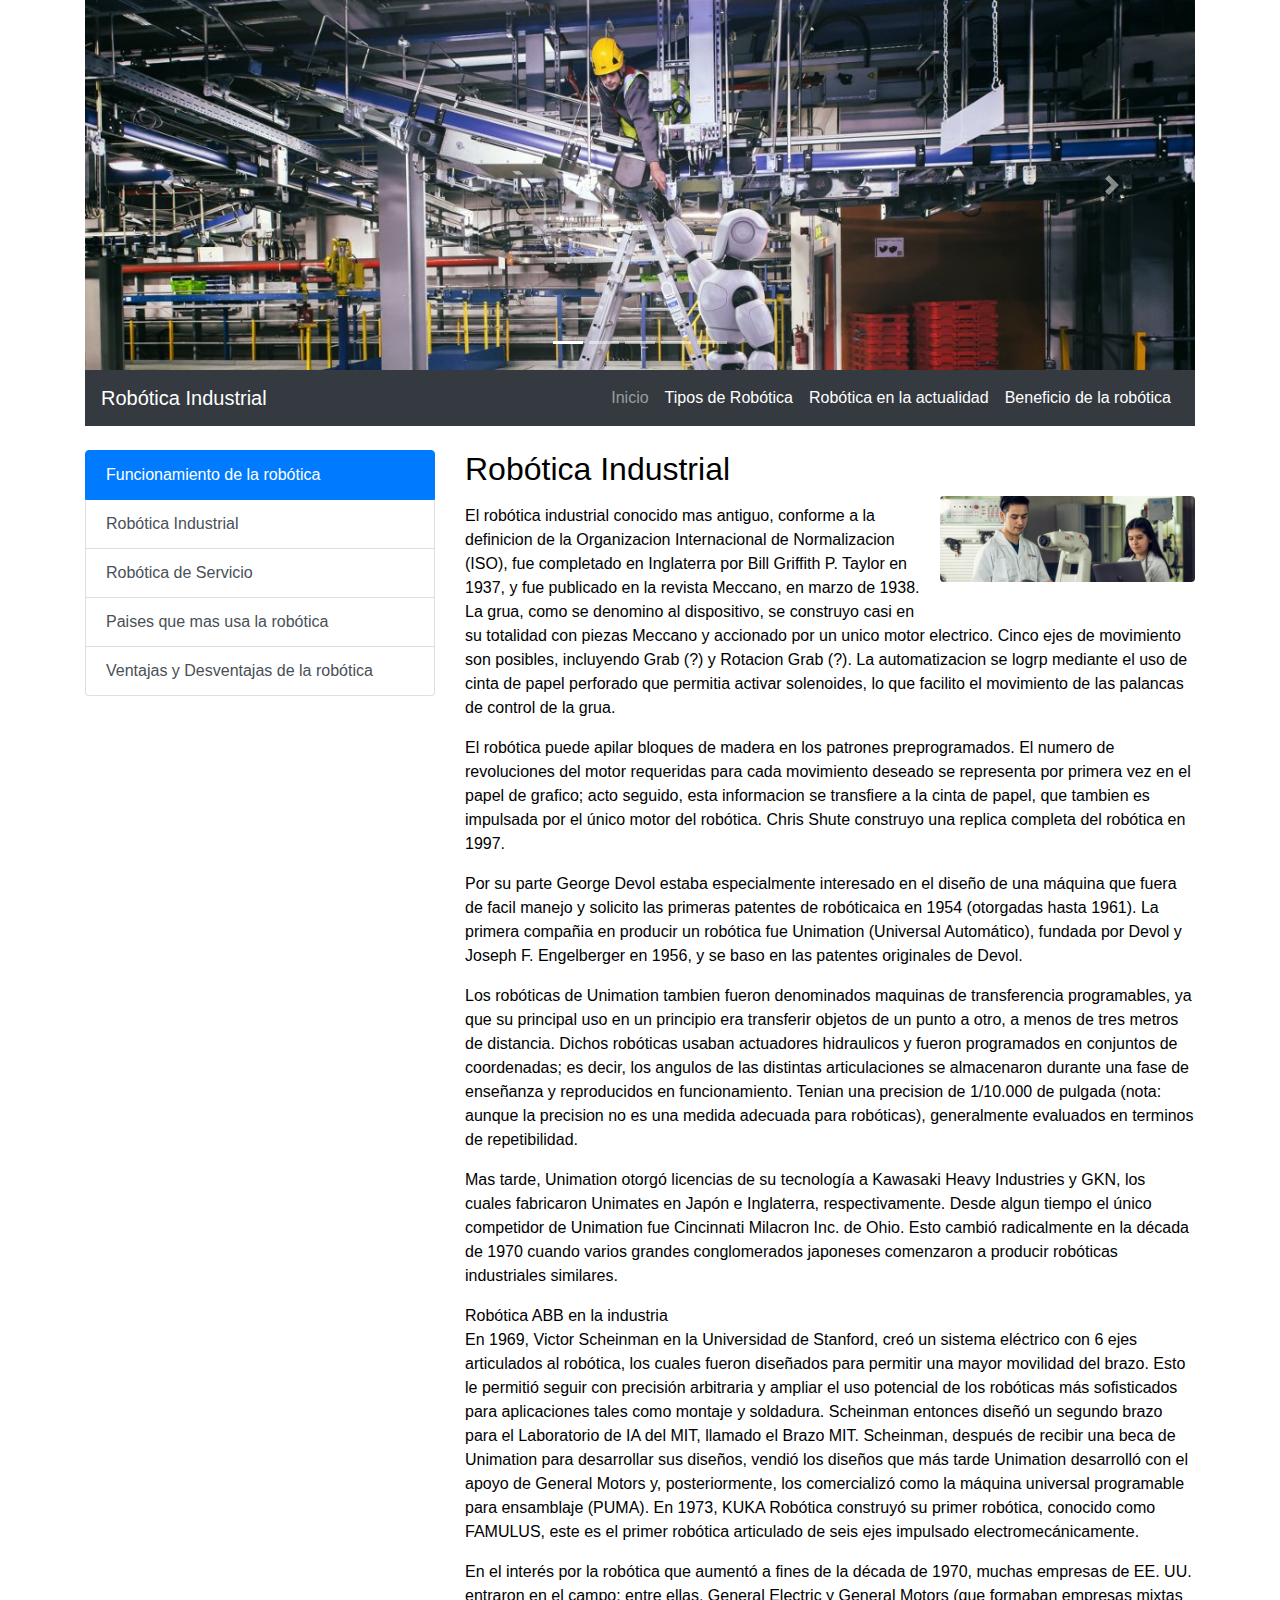
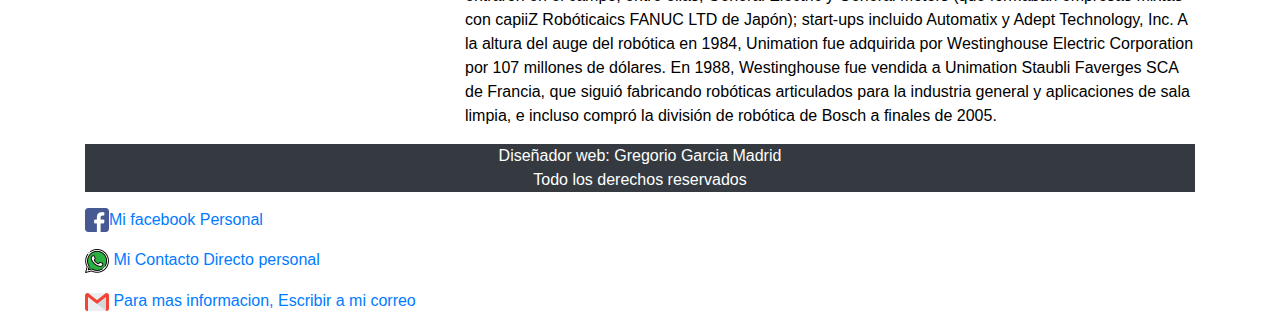
<file: Robótica Industrial.html>
<!DOCTYPE html>
<html lang="es">

<head>
    <meta charset="UTF-8">

    <link rel="shortcut icon" type="image/x-ico" href="img/favicon.ico">
    <meta name="viewport" content="width=device-width, initial-scale=1.0">
    <link rel="stylesheet" href="css/bootstrap.css">
  <title>Pagina Sobre La Robótica</title>
</head>

<body>
  <div class="container">
    <header>
      <div id="carouselExampleIndicators" class="carousel slide" data-ride="carousel">
        <ol class="carousel-indicators">
          <li data-target="#carouselExampleIndicators" data-slide-to="0" class="active"></li>
          <li data-target="#carouselExampleIndicators" data-slide-to="1"></li>
          <li data-target="#carouselExampleIndicators" data-slide-to="2"></li>
          <li data-target="#carouselExampleIndicators" data-slide-to="3"></li>
          <li data-target="#carouselExampleIndicators" data-slide-to="4"></li>
        </ol>
        <div class="carousel-inner">
          <div class="carousel-item active">
            <img src="img/Industrial1.jpeg" class="d-block w-100" alt="...">
          </div>
          <div class="carousel-item">
            <img src="img/Industrial2.jpeg" class="d-block w-100" alt="...">
          </div>
          <div class="carousel-item">
            <img src="img/Industrial3.jpeg" class="d-block w-100" alt="...">
          </div>
          <div class="carousel-item">
            <img src="img/Industrial4.jpeg" class="d-block w-100" alt="...">
          </div>
          <div class="carousel-item">
            <img src="img/Industrial5.jpeg" class="d-block w-100" alt="...">
          </div>
        </div>
        <a class="carousel-control-prev" href="#carouselExampleIndicators" role="button" data-slide="prev">
          <span class="carousel-control-prev-icon" aria-hidden="true"></span>
          <span class="sr-only">Previous</span>
        </a>
        <a class="carousel-control-next" href="#carouselExampleIndicators" role="button" data-slide="next">
          <span class="carousel-control-next-icon" aria-hidden="true"></span>
          <span class="sr-only">Next</span> </a>

      </div>
      <nav class="navbar navbar-expand-lg navbar-dark bg-dark">
        <a class="navbar-brand" href="#">Robótica Industrial</a>
        <button class="navbar-toggler" type="button" data-toggle="collapse" data-target="#navbarSupportedContent"
          aria-controls="navbarSupportedContent" aria-expanded="false" aria-label="Toggle navigation">
          <span class="navbar-toggler-icon"></span>
        </button>

        <div class="collapse navbar-collapse" id="navbarSupportedContent">
          <ul class="navbar-nav ml-auto">
            <li class="nav-item">
              <a class="nav-link" href="index.html">Inicio <span class="sr-only"></span></a>
            </li>
            <li class="nav-item active">
              <a class="nav-link" href="Tipos De Robótica.html">Tipos de Robótica</a>
            </li>
            <li class="nav-item active">
              <a class="nav-link" href="Robótica en la actualidad.html">Robótica en la actualidad</a>
            </li>
            <li class="nav-item active">
              <a class="nav-link" href="Beneficio de la Robótica.html">Beneficio de la robótica</a>
            </li>
          </ul>

        </div>
      </nav>
  <br>
  <section>
    <div class="row">
      <aside class="col-md-4 col-lg-4">
        <ul class="list-group">
          <a href="#" class="list-group-item list-group-item-action active">
            Funcionamiento de la robótica
          </a>
          <a href="Robótica Industrial.html" class="list-group-item list-group-item-action">Robótica Industrial</a>
          <a href="Robótica de servicio.html" class="list-group-item list-group-item-action">Robótica de Servicio</a>
          <a href="Paises que mas usan la Robótica.html" class="list-group-item list-group-item-action">Paises que mas usa la robótica</a>
          <a href="Ventajas de la Robótica.html" class="list-group-item list-group-item-action">Ventajas y Desventajas de la robótica</a>
        </ul>
      </aside>

      <article class="col-md-8 col-lg-8 col-sm-12 col-xs-12">
        <h2>Robótica Industrial</h2>
        <figure class="figure float-right" style=" margin-left: 15px; width: 35%;">
          <img src="img/Industrial3.jpeg" class="figure-img img-fluid rounded" alt="...">
          <figcaption class="figure-caption"></figcaption>
        </figure>

        <p class="text-justify">
        <p>
            El robótica industrial conocido mas antiguo, conforme a la definicion de la Organizacion Internacional de Normalizacion (ISO),
            fue completado en Inglaterra por Bill Griffith P. Taylor en 1937, y fue publicado en la revista Meccano, en marzo de 1938.
            La grua, como se denomino al dispositivo, se construyo casi en su totalidad con piezas Meccano y accionado por un unico motor 
            electrico. Cinco ejes de movimiento son posibles, incluyendo Grab (?) y Rotacion Grab (?). La automatizacion se logrp mediante 
            el uso de cinta de papel perforado que permitia activar solenoides, lo que facilito el movimiento de las palancas de control de 
            la grua.</p>
              
            El robótica puede apilar bloques de madera en los patrones preprogramados. El numero de revoluciones del motor requeridas 
            para cada movimiento deseado se representa por primera vez en el papel de grafico; acto seguido, esta informacion se transfiere 
            a la cinta de papel, que tambien es impulsada por el único motor del robótica. Chris Shute construyo una replica completa del robótica 
            en 1997.</p>

            <p>Por su parte George Devol estaba especialmente interesado en el diseño de una máquina que fuera de facil manejo y solicito las 
            primeras patentes de robóticaica en 1954 (otorgadas hasta 1961). La primera compañia en producir un robótica fue Unimation 
            (Universal Automático), fundada por Devol y Joseph F. Engelberger en 1956, y se baso en las patentes originales de Devol.</p>

            Los robóticas de Unimation tambien fueron denominados maquinas de transferencia programables, ya que su principal uso en un principio 
            era transferir objetos de un punto a otro, a menos de tres metros de distancia. Dichos robóticas usaban actuadores hidraulicos 
            y fueron programados en conjuntos de coordenadas; es decir, los angulos de las distintas articulaciones se almacenaron durante 
            una fase de enseñanza y reproducidos en funcionamiento. Tenian una precision de 1/10.000 de pulgada (nota: aunque la precision no
            es una medida adecuada para robóticas), generalmente evaluados en terminos de repetibilidad.</p>

            <p>Mas tarde, Unimation otorgó licencias 
            de su tecnología a Kawasaki Heavy Industries y GKN, los cuales fabricaron Unimates en Japón e Inglaterra, respectivamente. 
            Desde algun tiempo el único competidor de Unimation fue Cincinnati Milacron Inc. de Ohio.
            Esto cambió radicalmente en la década de 1970 cuando varios grandes conglomerados japoneses comenzaron a producir robóticas 
            industriales similares.</p>
    
            Robótica ABB en la industria
            <p>En 1969, Victor Scheinman en la Universidad de Stanford, creó un sistema eléctrico con 6 ejes articulados al robótica, 
            los cuales fueron diseñados para permitir una mayor movilidad del brazo. Esto le permitió seguir con precisión arbitraria y 
            ampliar el uso potencial de los robóticas más sofisticados para aplicaciones tales como montaje y soldadura. Scheinman entonces 
            diseñó un segundo brazo para el Laboratorio de IA del MIT, llamado el Brazo MIT. Scheinman, después de recibir una beca de 
            Unimation para desarrollar sus diseños, vendió los diseños que más tarde Unimation desarrolló con el apoyo de General Motors y, 
            posteriormente, los comercializó como la máquina universal programable para ensamblaje (PUMA). En 1973, KUKA Robótica construyó 
            su primer robótica, conocido como FAMULUS, este es el primer robótica articulado de seis ejes impulsado electromecánicamente.</p> 
            
            En el interés por la robótica que aumentó a fines de la década de 1970, muchas empresas de EE. UU. entraron en el campo; entre ellas, General Electric y General Motors (que formaban empresas mixtas con capiiZ Robóticaics FANUC LTD de Japón); start-ups incluido Automatix y Adept Technology, Inc. A la altura del auge del robótica en 1984, Unimation fue adquirida por Westinghouse Electric Corporation por 107 millones de dólares. En 1988, Westinghouse fue vendida a Unimation Staubli Faverges SCA de Francia, que siguió fabricando robóticas articulados para la industria general y aplicaciones de sala limpia, e incluso compró la división de robótica de Bosch a finales de 2005.
          
        </p>
      </article>



      </article>
    </div>
  </section>
      <footer class="bg-dark text-white">
        <p class="text-center">
          Diseñador web: Gregorio Garcia Madrid<br>
          Todo los derechos reservados
        </p>
      </footer>

      <div class="container">
        <!-- (p>lorem)*20 (código a usar si tienes instalada la extensión emmet)-->
      </div>

      <div class="social">

        <a href="https://www.facebook.com/gregorio.m21"><img src="img/facebook.png" alt="Facebook"
            class="float-left"> Mi facebook Personal</a></p>

        <a href="https://wa.me/50499587536"><img src="img/whatsapp.png" alt="Whatsapp" class="float-center"> Mi Contacto
          Directo personal</a></p>

        <a href="mailto:gmadrid710@correo.com"><img src="img/gmail.png" alt="Gmail"> Para mas informacion, Escribir a mi
          correo</a></p>

  <script src="https://code.jquery.com/jquery-3.5.1.slim.min.js"
    integrity="sha384-DfXdz2htPH0lsSSs5nCTpuj/zy4C+OGpamoFVy38MVBnE+IbbVYUew+OrCXaRkfj"
    crossorigin="anonymous"></script>
  <script src="https://cdn.jsdelivr.net/npm/popper.js@1.16.1/dist/umd/popper.min.js"
    integrity="sha384-9/reFTGAW83EW2RDu2S0VKaIzap3H66lZH81PoYlFhbGU+6BZp6G7niu735Sk7lN"
    crossorigin="anonymous"></script>
  <script src="https://cdn.jsdelivr.net/npm/bootstrap@4.6.0/dist/js/bootstrap.min.js"
    integrity="sha384-+YQ4JLhjyBLPDQt//I+STsc9iw4uQqACwlvpslubQzn4u2UU2UFM80nGisd026JF"
    crossorigin="anonymous"></script>

</body>

</html>
</file>
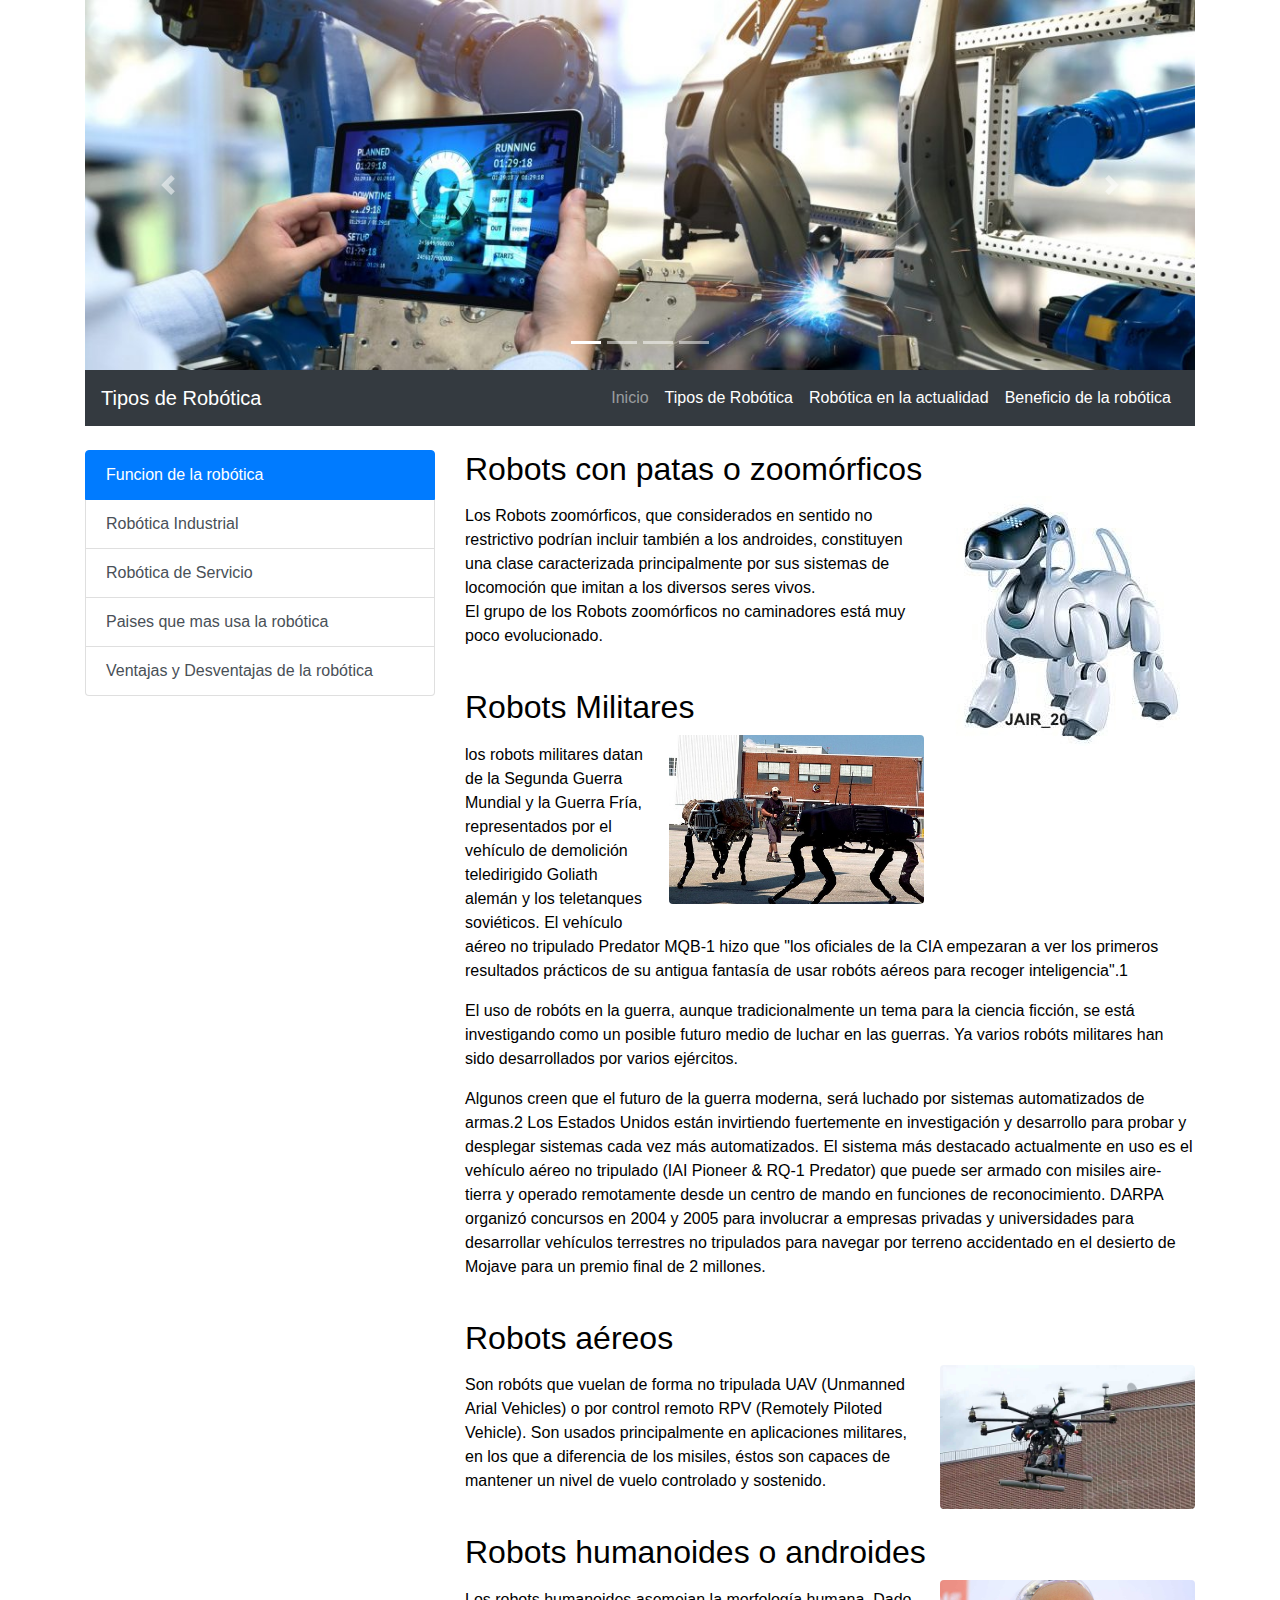
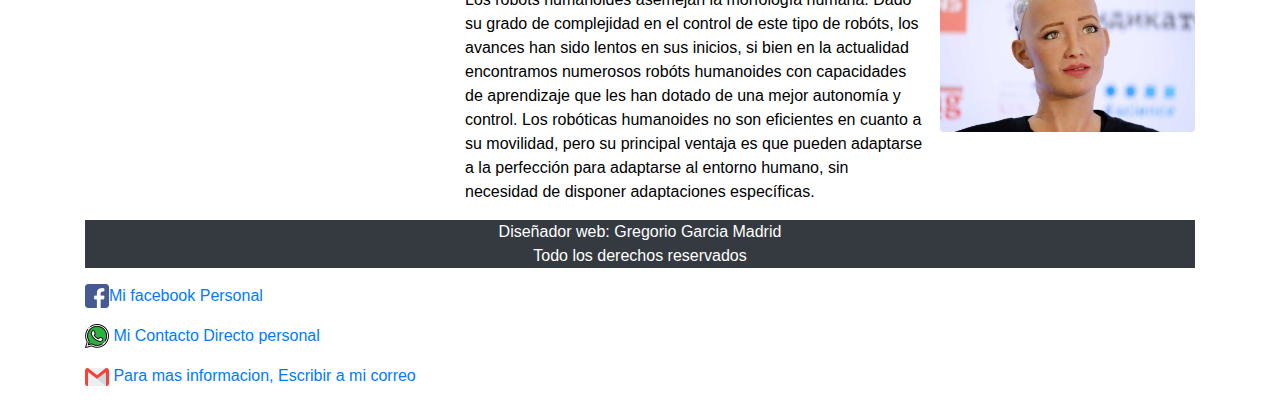
<file: Tipos De Robótica.html>
<!DOCTYPE html>
<html lang="es">

<head>
  <meta charset="UTF-8">

  <link rel="shortcut icon" type="image/x-ico" href="img/favicon.ico">
  <meta name="viewport" content="width=device-width, initial-scale=1.0">
  <link rel="stylesheet" href="css/bootstrap.css">
  <title>Pagina Sobre La robótica</title>
</head>

<body>
  <div class="container">
    <header>
      <div id="carouselExampleIndicators" class="carousel slide" data-ride="carousel">
        <ol class="carousel-indicators">
          <li data-target="#carouselExampleIndicators" data-slide-to="0" class="active"></li>
          <li data-target="#carouselExampleIndicators" data-slide-to="1"></li>
          <li data-target="#carouselExampleIndicators" data-slide-to="2"></li>
          <li data-target="#carouselExampleIndicators" data-slide-to="3"></li>
        </ol>
        <div class="carousel-inner">
          <div class="carousel-item active">
            <img src="img/Industrial6.jpg" class="d-block w-100" alt="...">
          </div>
          <div class="carousel-item">
            <img src="img/banner2.jpg" class="d-block w-100" alt="...">
          </div>
          <div class="carousel-item">
            <img src="img/aereos1.jpg" class="d-block w-100" alt="...">
          </div>
          <div class="carousel-item">
            <img src="img/Humanoide1.jpg" class="d-block w-100" alt="...">
          </div>
        </div>
        <a class="carousel-control-prev" href="#carouselExampleIndicators" role="button" data-slide="prev">
          <span class="carousel-control-prev-icon" aria-hidden="true"></span>
          <span class="sr-only">Previous</span>
        </a>
        <a class="carousel-control-next" href="#carouselExampleIndicators" role="button" data-slide="next">
          <span class="carousel-control-next-icon" aria-hidden="true"></span>
          <span class="sr-only">Next</span> </a>

      </div>
      <nav class="navbar navbar-expand-lg navbar-dark bg-dark">
        <a class="navbar-brand" href="#">Tipos de Robótica</a>
        <button class="navbar-toggler" type="button" data-toggle="collapse" data-target="#navbarSupportedContent"
          aria-controls="navbarSupportedContent" aria-expanded="false" aria-label="Toggle navigation">
          <span class="navbar-toggler-icon"></span>
        </button>

        <div class="collapse navbar-collapse" id="navbarSupportedContent">
          <ul class="navbar-nav ml-auto">
            <li class="nav-item">
              <a class="nav-link" href="index.html">Inicio <span class="sr-only"></span></a>
            </li>
            <li class="nav-item active">
              <a class="nav-link" href="Tipos De Robótica.html">Tipos de Robótica</a>
            </li>
            <li class="nav-item active">
              <a class="nav-link" href="Robótica en la actualidad.html">Robótica en la actualidad</a>
            </li>
            <li class="nav-item active">
              <a class="nav-link" href="Beneficio de la Robótica.html">Beneficio de la robótica</a>
            </li>
          </ul>

        </div>
      </nav>
      <br>
      <section>
        <div class="row">
          <aside class="col-md-4 col-lg-4">
            <ul class="list-group">
              <a href="#" class="list-group-item list-group-item-action active">
                Funcion de la robótica
              </a>
              <a href="Robótica Industrial.html" class="list-group-item list-group-item-action">Robótica Industrial</a>
              <a href="Robótica de servicio.html" class="list-group-item list-group-item-action">Robótica de Servicio</a>
              <a href="Paises que mas usan la Robótica.html" class="list-group-item list-group-item-action">Paises que mas usa la robótica</a>
              <a href="Ventajas de la Robótica.html" class="list-group-item list-group-item-action">Ventajas y Desventajas de la robótica</a>
            </ul>
          </aside>

          <article class="col-md-8 col-lg-8 col-sm-12 col-xs-12">
            <h2>Robots con patas o zoomórficos</h2>
            <figure class="figure float-right" style=" margin-left: 15px; width: 35%;">
              <img src="img/blob.jpeg" class="figure-img img-fluid rounded" alt="...">
              <figcaption class="figure-caption"></figcaption>
            </figure>
            <p class="text-justify">
            <p>Los Robots zoomórficos, que considerados en sentido no restrictivo podrían incluir también a los 
              androides, constituyen una clase caracterizada principalmente por sus sistemas de locomoción que imitan 
              a los diversos seres vivos.<br> 
              El grupo de los Robots zoomórficos no caminadores está muy poco evolucionado.
            </p>
            <br>
            <h2>Robots Militares</h2>
            <figure class="figure float-right" style=" margin-left: 15px; width: 35%;">
              <img src="img/MI.jpg" class="figure-img img-fluid rounded" alt="...">
              <figcaption class="figure-caption"></figcaption>
            </figure>

            <p class="text-justify">
            <p>los robots militares datan de la Segunda Guerra Mundial y la Guerra Fría, representados por el vehículo
              de demolición
              teledirigido Goliath alemán y los teletanques soviéticos. El vehículo aéreo no tripulado Predator MQB-1
              hizo que
              "los oficiales de la CIA empezaran a ver los primeros resultados prácticos de su antigua fantasía de usar
              robóts
              aéreos para recoger inteligencia".1</p>

            El uso de robóts en la guerra, aunque tradicionalmente un tema para la ciencia ficción, se está investigando
            como un
            posible futuro medio de luchar en las guerras. Ya varios robóts militares han sido desarrollados por varios
            ejércitos.</p>

            Algunos creen que el futuro de la guerra moderna, será luchado por sistemas automatizados de armas.2​ Los
            Estados Unidos
            están invirtiendo fuertemente en investigación y desarrollo para probar y desplegar sistemas cada vez más
            automatizados.
            El sistema más destacado actualmente en uso es el vehículo aéreo no tripulado (IAI Pioneer & RQ-1 Predator)
            que puede ser
            armado con misiles aire-tierra y operado remotamente desde un centro de mando en funciones de
            reconocimiento. DARPA organizó
            concursos en 2004 y 2005 para involucrar a empresas privadas y universidades para desarrollar vehículos
            terrestres no tripulados
            para navegar por terreno accidentado en el desierto de Mojave para un premio final de 2 millones.</p>
            <br>
            <h2>Robots aéreos</h2>

            <figure class="figure float-right" style=" margin-left: 15px; width: 35%;">
              <img src="img/aereos.jpg" class="figure-img img-fluid rounded" alt="...">
              <figcaption class="figure-caption"></figcaption>
            </figure>

            <p class="text-justify">
            <p>Son robóts que vuelan de forma no tripulada UAV (Unmanned Arial Vehicles) o por control remoto RPV
              (Remotely Piloted Vehicle).
              Son usados principalmente en aplicaciones militares, en los que a diferencia de los misiles, éstos son
              capaces de mantener un
              nivel de vuelo controlado y sostenido.</p>
            <br>

            <h2>Robots humanoides o androides</h2>
            <figure class="figure float-right" style=" margin-left: 15px; width: 35%;">
              <img src="img/Humanoide.jpg" class="figure-img img-fluid rounded" alt="...">
              <figcaption class="figure-caption"></figcaption>
            </figure>

            <p class="text-justify">
            <p>Los robots humanoides asemejan la morfología humana. Dado su grado de complejidad en el control de este
              tipo de robóts,
              los avances han sido lentos en sus inicios, si bien en la actualidad encontramos numerosos robóts
              humanoides con capacidades
              de aprendizaje que les han dotado de una mejor autonomía y control. Los robóticas humanoides no son
              eficientes en cuanto a su
              movilidad, pero su principal ventaja es que pueden adaptarse a la perfección para adaptarse al entorno
              humano, sin necesidad
              de disponer adaptaciones específicas.</p>
            </p>
          </article>



          </article>
        </div>
      </section>
      <footer class="bg-dark text-white">
        <p class="text-center">
          Diseñador web: Gregorio Garcia Madrid<br>
          Todo los derechos reservados
        </p>
      </footer>

      <div class="container">
        <!-- (p>lorem)*20 (código a usar si tienes instalada la extensión emmet)-->
      </div>

      <div class="social">

        <a href="https://www.facebook.com/gregorio.m21"><img src="img/facebook.png" alt="Facebook"
            class="float-left"> Mi facebook Personal</a></p>

        <a href="https://wa.me/50499587536"><img src="img/whatsapp.png" alt="Whatsapp" class="float-center"> Mi Contacto
          Directo personal</a></p>

        <a href="mailto:gmadrid710@correo.com"><img src="img/gmail.png" alt="Gmail"> Para mas informacion, Escribir a mi
          correo</a></p>

        <script src="https://code.jquery.com/jquery-3.5.1.slim.min.js"
          integrity="sha384-DfXdz2htPH0lsSSs5nCTpuj/zy4C+OGpamoFVy38MVBnE+IbbVYUew+OrCXaRkfj"
          crossorigin="anonymous"></script>
        <script src="https://cdn.jsdelivr.net/npm/popper.js@1.16.1/dist/umd/popper.min.js"
          integrity="sha384-9/reFTGAW83EW2RDu2S0VKaIzap3H66lZH81PoYlFhbGU+6BZp6G7niu735Sk7lN"
          crossorigin="anonymous"></script>
        <script src="https://cdn.jsdelivr.net/npm/bootstrap@4.6.0/dist/js/bootstrap.min.js"
          integrity="sha384-+YQ4JLhjyBLPDQt//I+STsc9iw4uQqACwlvpslubQzn4u2UU2UFM80nGisd026JF"
          crossorigin="anonymous"></script>

</body>

</html>
</file>
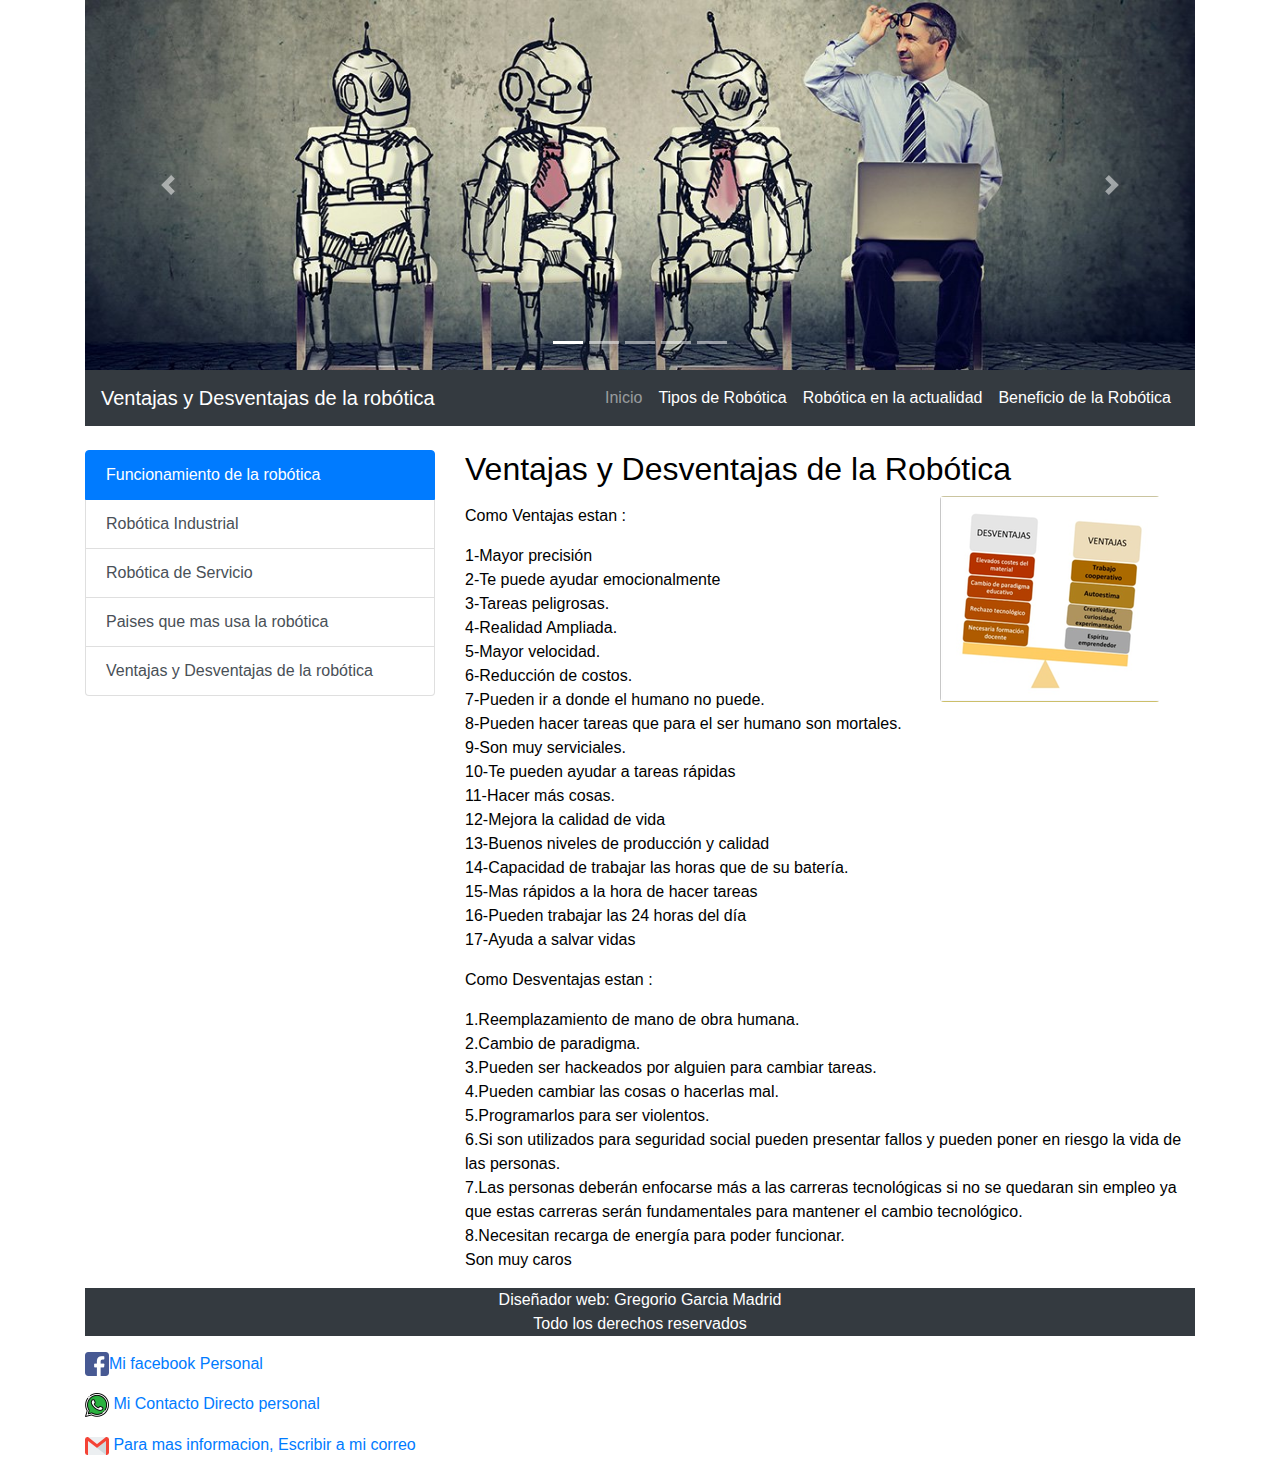
<file: Ventajas de la Robótica.html>
<!DOCTYPE html>
<html lang="es">

<head>
  <meta charset="UTF-8">

  <link rel="shortcut icon" type="image/x-ico" href="img/favicon.ico">
  <meta name="viewport" content="width=device-width, initial-scale=1.0">
  <link rel="stylesheet" href="css/bootstrap.css">
  <title>Pagina Sobre La Robótica</title>
</head>

<body>
  <div class="container">
    <header>
      <div id="carouselExampleIndicators" class="carousel slide" data-ride="carousel">
        <ol class="carousel-indicators">
          <li data-target="#carouselExampleIndicators" data-slide-to="0" class="active"></li>
          <li data-target="#carouselExampleIndicators" data-slide-to="1"></li>
          <li data-target="#carouselExampleIndicators" data-slide-to="2"></li>
          <li data-target="#carouselExampleIndicators" data-slide-to="3"></li>
          <li data-target="#carouselExampleIndicators" data-slide-to="4"></li>
        </ol>
        <div class="carousel-inner">
          <div class="carousel-item active">
            <img src="img/VyD2.jpg" class="d-block w-100" alt="...">
          </div>
          <div class="carousel-item">
            <img src="img/banner2.jpg" class="d-block w-100" alt="...">
          </div>
          <div class="carousel-item">
            <img src="img/banner3.jpg" class="d-block w-100" alt="...">
          </div>
          <div class="carousel-item">
            <img src="img/banner4.jpg" class="d-block w-100" alt="...">
          </div>
          <div class="carousel-item">
            <img src="img/banner5.jpg" class="d-block w-100" alt="...">
          </div>
        </div>
        <a class="carousel-control-prev" href="#carouselExampleIndicators" role="button" data-slide="prev">
          <span class="carousel-control-prev-icon" aria-hidden="true"></span>
          <span class="sr-only">Previous</span>
        </a>
        <a class="carousel-control-next" href="#carouselExampleIndicators" role="button" data-slide="next">
          <span class="carousel-control-next-icon" aria-hidden="true"></span>
          <span class="sr-only">Next</span> </a>

      </div>
      <nav class="navbar navbar-expand-lg navbar-dark bg-dark">
        <a class="navbar-brand" href="#">Ventajas y Desventajas de la robótica</a>
        <button class="navbar-toggler" type="button" data-toggle="collapse" data-target="#navbarSupportedContent"
          aria-controls="navbarSupportedContent" aria-expanded="false" aria-label="Toggle navigation">
          <span class="navbar-toggler-icon"></span>
        </button>

        <div class="collapse navbar-collapse" id="navbarSupportedContent">
          <ul class="navbar-nav ml-auto">
            <li class="nav-item">
              <a class="nav-link" href="index.html">Inicio <span class="sr-only"></span></a>
            </li>
            <li class="nav-item active">
              <a class="nav-link" href="Tipos De Robótica.html">Tipos de Robótica</a>
            </li>
            <li class="nav-item active">
              <a class="nav-link" href="Robótica en la actualidad.html">Robótica en la actualidad</a>
            </li>
            <li class="nav-item active">
              <a class="nav-link" href="Beneficio de la Robótica.html">Beneficio de la Robótica</a>
            </li>
          </ul>

        </div>
      </nav>
      <br>
      <section>
        <div class="row">
          <aside class="col-md-4 col-lg-4">
            <ul class="list-group">
              <a href="#" class="list-group-item list-group-item-action active">
                Funcionamiento de la robótica
              </a>
              <a href="Robótica Industrial.html" class="list-group-item list-group-item-action">Robótica Industrial</a>
              <a href="Robótica de servicio.html" class="list-group-item list-group-item-action">Robótica de Servicio</a>
              <a href="Paises que mas usan la Robótica.html" class="list-group-item list-group-item-action">Paises que mas usa la robótica</a>
              <a href="Ventajas de la Robótica.html" class="list-group-item list-group-item-action">Ventajas y Desventajas de la robótica</a>
            </ul>
          </aside>

          <article class="col-md-8 col-lg-8 col-sm-12 col-xs-12">
            <h2>Ventajas y Desventajas de la Robótica</h2>
            <figure class="figure float-right" style=" margin-left: 15px; width: 35%;">
              <img src="img/VyD1.png" class="figure-img img-fluid rounded" alt="...">
              <figcaption class="figure-caption"></figcaption>
            </figure>

            <p class="text-justify">
            <p> Como Ventajas estan :</p>

            1-Mayor precisión<br>
            2-Te puede ayudar emocionalmente<br>
            3-Tareas peligrosas.<br>
            4-Realidad Ampliada.<br>
            5-Mayor velocidad.<br>
            6-Reducción de costos.<br>
            7-Pueden ir a donde el humano no puede.<br>
            8-Pueden hacer tareas que para el ser humano son mortales.<br>
            9-Son muy serviciales.<br>
            10-Te pueden ayudar a tareas rápidas<br>
            11-Hacer más cosas.<br>
            12-Mejora la calidad de vida<br>
            13-Buenos niveles de producción y calidad<br>
            14-Capacidad de trabajar las horas que de su batería.<br>
            15-Mas rápidos a la hora de hacer tareas<br>
            16-Pueden trabajar las 24 horas del día<br>
            17-Ayuda a salvar vidas</p>
            
            Como Desventajas estan :</p>

            1.Reemplazamiento de mano de obra humana.<br>
            2.Cambio de paradigma.<br>
            3.Pueden ser hackeados por alguien para cambiar tareas.<br>
            4.Pueden cambiar las cosas o hacerlas mal.<br>
            5.Programarlos para ser violentos.<br>
            6.Si son utilizados para seguridad social pueden presentar fallos y pueden poner en riesgo la vida de las
            personas.<br>
            7.Las personas deberán enfocarse más a las carreras tecnológicas si no se quedaran sin empleo ya que estas
            carreras serán fundamentales para mantener el cambio tecnológico.<br>
            8.Necesitan recarga de energía para poder funcionar.<br>
            Son muy caros<br>
            </p>
          </article>



          </article>
        </div>
      </section>
      <footer class="bg-dark text-white">
        <p class="text-center">
          Diseñador web: Gregorio Garcia Madrid<br>
          Todo los derechos reservados
        </p>

      </footer>

      <div class="container">
        <!-- (p>lorem)*20 (código a usar si tienes instalada la extensión emmet)-->
      </div>

      <div class="social">

        <a href="https://www.facebook.com/gregorio.m21"><img src="img/facebook.png" alt="Facebook"
            class="float-left"> Mi facebook Personal</a></p>

        <a href="https://wa.me/50499587536"><img src="img/whatsapp.png" alt="Whatsapp" class="float-center"> Mi Contacto
          Directo personal</a></p>

        <a href="mailto:gmadrid710@correo.com"><img src="img/gmail.png" alt="Gmail"> Para mas informacion, Escribir a mi
          correo</a></p>

        <script src="https://code.jquery.com/jquery-3.5.1.slim.min.js"
          integrity="sha384-DfXdz2htPH0lsSSs5nCTpuj/zy4C+OGpamoFVy38MVBnE+IbbVYUew+OrCXaRkfj"
          crossorigin="anonymous"></script>
        <script src="https://cdn.jsdelivr.net/npm/popper.js@1.16.1/dist/umd/popper.min.js"
          integrity="sha384-9/reFTGAW83EW2RDu2S0VKaIzap3H66lZH81PoYlFhbGU+6BZp6G7niu735Sk7lN"
          crossorigin="anonymous"></script>
        <script src="https://cdn.jsdelivr.net/npm/bootstrap@4.6.0/dist/js/bootstrap.min.js"
          integrity="sha384-+YQ4JLhjyBLPDQt//I+STsc9iw4uQqACwlvpslubQzn4u2UU2UFM80nGisd026JF"
          crossorigin="anonymous"></script>

</body>

</html>
</file>
